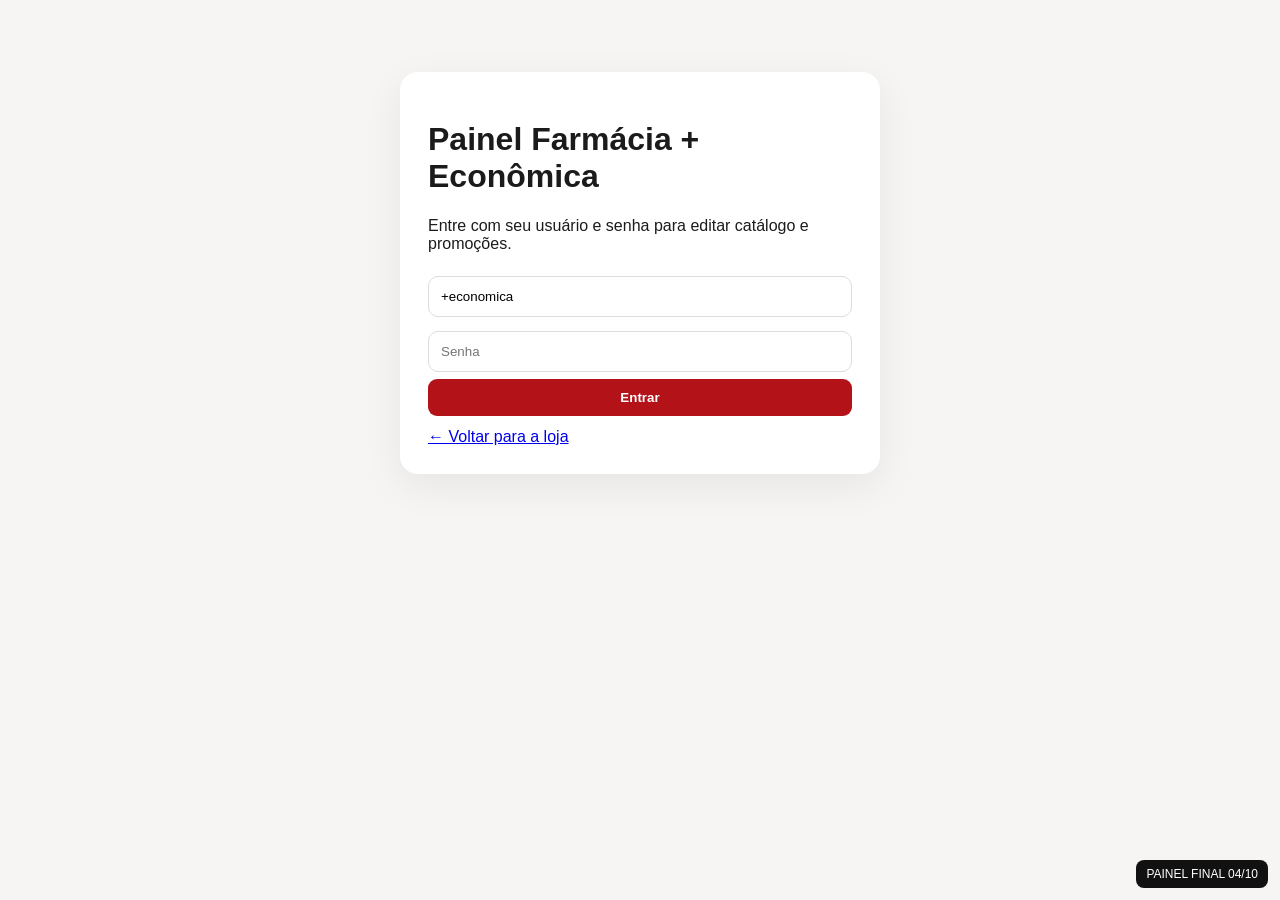
<file: admin/index.html>
<!doctype html><html lang="pt-BR"><head><meta charset="utf-8">
  <link rel="icon" type="image/png" sizes="64x64" href="../assets/img/favicon.png">
  <link rel="shortcut icon" href="../favicon.ico"><meta name="viewport" content="width=device-width,initial-scale=1"><title>Painel • Farmácia + Econômica</title><link rel="stylesheet" href="../assets/css/admin.css?v=20261004-clean-final"><style>
.toolbar{display:flex;gap:10px;flex-wrap:wrap;margin:16px 0}.toolbar input,.toolbar select{padding:12px;border:1px solid #ddd;border-radius:10px;min-width:180px}.sync-note{background:#fff7ed;border:1px solid #fed7aa;padding:12px;border-radius:12px;margin:12px 0}.loginbox{max-width:480px;margin:8vh auto;background:white;padding:28px;border-radius:18px;box-shadow:0 12px 40px #0001}.loginbox input{width:100%;padding:12px;margin:7px 0;border:1px solid #ddd;border-radius:10px}.hidden{display:none!important}.mini{font-size:12px;color:#666}.product-name{max-width:360px}.readonly{opacity:.7}.stats{display:grid;grid-template-columns:repeat(5,1fr);gap:12px;margin-bottom:18px}.stat{background:#fff;padding:18px;border-radius:14px;border:1px solid #eee}.stat b{font-size:26px;display:block}@media(max-width:900px){.stats{grid-template-columns:1fr 1fr}.sidebar{display:none}.admin-main{margin-left:0!important}}
</style>
<style id="css-fallback-local">
:root{--red:#b31219;--ink:#1b1b1b;--muted:#777;--line:#e8e5e2;--bg:#f6f5f3}*{box-sizing:border-box}body{margin:0;background:var(--bg);color:var(--ink);font-family:"DM Sans",sans-serif}.sidebar{position:fixed;inset:0 auto 0 0;width:245px;background:#171717;color:#fff;padding:28px 18px;display:flex;flex-direction:column}.admin-brand{display:flex;align-items:center;gap:11px;padding:0 7px 28px}.admin-brand>span{display:grid;place-items:center;width:37px;height:37px;border-radius:9px;background:var(--red);font-size:27px}.admin-brand small,.admin-brand b{display:block}.admin-brand small{font-size:8px;letter-spacing:2px;color:#888}.admin-brand b{font:700 15px Manrope}.sidebar nav{display:grid;gap:5px}.sidebar nav button{border:0;background:none;color:#999;text-align:left;padding:12px 13px;border-radius:9px;font:600 13px inherit;cursor:pointer}.sidebar nav button.active,.sidebar nav button:hover{background:#282828;color:#fff}.back-store{margin-top:auto;color:#aaa;text-decoration:none;font-size:12px;padding:10px}.admin-main{margin-left:245px;padding:32px 38px 60px}.admin-main>header{display:flex;justify-content:space-between;align-items:center;margin-bottom:30px}.admin-main header small,.panel small,.promo-intro small{font-size:9px;letter-spacing:2px;color:#999;font-weight:800}.admin-main h1{font:800 29px Manrope;margin:5px 0}.status{font-size:11px;color:#777;background:#fff;border:1px solid var(--line);border-radius:20px;padding:8px 12px}.status i{display:inline-block;width:7px;height:7px;border-radius:50%;background:#41a45b;margin-right:5px}.page{display:none}.page.active{display:block}.metrics{display:grid;grid-template-columns:repeat(4,1fr);gap:14px;margin-bottom:20px}.metric{background:#fff;border:1px solid var(--line);border-radius:14px;padding:20px}.metric span{font-size:11px;color:#888}.metric strong{display:block;font:800 30px Manrope;margin-top:8px}.panel{background:#fff;border:1px solid var(--line);border-radius:17px;padding:24px;margin-bottom:20px}.panel-head{display:flex;justify-content:space-between;align-items:center;gap:20px;margin-bottom:20px}.panel h2,.promo-intro h2{font:800 23px Manrope;margin:5px 0}.panel-head p,.promo-intro p{font-size:12px;color:#888;max-width:650px}.primary{border:0;background:var(--red);color:#fff;border-radius:9px;padding:11px 15px;font-weight:800;cursor:pointer}.explain-grid{display:grid;grid-template-columns:repeat(3,1fr);gap:13px}.explain-grid article{border:1px solid var(--line);padding:20px;border-radius:13px}.explain-grid article>b{font-size:10px;color:var(--red)}.explain-grid h3{font-size:15px}.explain-grid p{font-size:12px;color:#777;line-height:1.5}.table-wrap{overflow:auto}table{width:100%;border-collapse:collapse;font-size:12px}th{text-align:left;color:#999;font-size:9px;text-transform:uppercase;letter-spacing:1px;padding:11px;border-bottom:1px solid var(--line)}td{padding:13px 11px;border-bottom:1px solid #f0efed}.badge{padding:4px 7px;border-radius:10px;background:#edf7ef;color:#328344;font-size:9px;font-weight:800}.badge.off{background:#f3f1ef;color:#888}.table-action{border:0;background:none;color:var(--red);font-weight:700;cursor:pointer}.promo-intro{background:#1c1c1c;color:#fff;border-radius:18px;padding:28px;display:flex;justify-content:space-between;align-items:center;gap:25px}.promo-intro p{color:#aaa}.promo-types{display:grid;grid-template-columns:repeat(5,1fr);gap:10px;margin:15px 0 20px}.promo-types div{background:#fff;border:1px solid var(--line);border-radius:12px;padding:16px}.promo-types span,.promo-types b,.promo-types small{display:block}.promo-types span{color:var(--red);font-size:9px;font-weight:800}.promo-types b{font-size:13px;margin:12px 0 3px}.promo-types small{font-size:10px;color:#999}.campaign{display:grid;grid-template-columns:1.5fr .8fr .7fr .8fr auto;align-items:center;gap:15px;padding:15px 0;border-bottom:1px solid #eee;font-size:12px}.campaign small{display:block;letter-spacing:0;color:#999;margin-top:4px}.campaign .discount-big{font:800 20px Manrope;color:var(--red)}.integration-list{display:grid;grid-template-columns:repeat(2,1fr);gap:12px}.integration{border:1px solid var(--line);border-radius:13px;padding:18px}.integration-head{display:flex;justify-content:space-between;gap:10px}.integration h3{font-size:14px;margin:0}.integration p{font-size:11px;color:#888;min-height:32px}.integration label{display:block;font-size:10px;color:#888}.integration input[type=url]{width:100%;margin-top:5px;border:1px solid #ddd;border-radius:8px;padding:10px}.switch-line{display:flex!important;align-items:center;gap:6px;margin-top:12px}.form-panel{max-width:700px}.form-panel>label,.modal-card label{display:block;font-size:11px;font-weight:700;margin-bottom:14px}.form-panel input,.modal-card input,.modal-card select,.modal-card textarea{width:100%;margin-top:6px;padding:11px;border:1px solid #ddd;border-radius:8px;font:inherit}.form-panel label>small{display:block;font-size:9px;color:#999;margin-top:3px}.row-actions{display:flex;gap:8px}.danger-outline{border:1px solid #d7a9ab;background:#fff;color:var(--red);border-radius:9px;padding:10px 14px;font-weight:700}.modal{display:none;position:fixed;inset:0;background:#0008;z-index:100;padding:25px;overflow:auto}.modal.open{display:grid;place-items:center}.modal-card{width:min(680px,100%);background:#fff;border-radius:16px;padding:24px}.modal-head{display:flex;justify-content:space-between;align-items:center}.modal-head h2{font:800 22px Manrope;margin:4px 0 18px}.close-modal{border:0;background:none;font-size:28px;cursor:pointer}.form-grid{display:grid;grid-template-columns:1fr 1fr;gap:0 13px}.wide{grid-column:1/-1}.check{display:flex!important;align-items:center;gap:8px}.check input{width:auto!important;margin:0!important}.full{width:100%}.info-box{font-size:11px;color:#755b32;background:#fff8e8;border:1px solid #f0dfb9;padding:11px;border-radius:8px;margin:0 0 14px}@media(max-width:900px){.sidebar{position:static;width:auto}.sidebar nav{grid-template-columns:repeat(3,1fr)}.back-store{margin-top:10px}.admin-main{margin:0;padding:25px}.metrics{grid-template-columns:1fr 1fr}.promo-types{grid-template-columns:repeat(2,1fr)}.campaign{grid-template-columns:1fr 1fr}.integration-list,.explain-grid{grid-template-columns:1fr}}@media(max-width:550px){.admin-main>header{align-items:flex-start;flex-direction:column}.metrics{grid-template-columns:1fr}.promo-intro{align-items:flex-start;flex-direction:column}.form-grid{grid-template-columns:1fr}.wide{grid-column:auto}.sidebar nav{grid-template-columns:1fr 1fr}}
.integration-help{display:block;margin:7px 0 4px;font-size:9px;color:#999;line-height:1.5}
.integration-help-box{background:#f7f6f4;border:1px solid #ebe8e5;border-radius:9px;padding:11px;margin:10px 0;font-size:10px;color:#777;line-height:1.5}

.inline-create{display:flex;gap:10px;align-items:center}.inline-create select{flex:1}.inline-create .table-action{white-space:nowrap}

/* Editor de fotos dos produtos */
.photo-editor{display:grid;grid-template-columns:150px 1fr;gap:16px;align-items:start;margin-top:8px}.photo-preview{height:150px;border:1px dashed #d8d3cf;border-radius:14px;background:#faf9f7;display:grid;place-items:center;overflow:hidden;color:#999;font-size:12px}.photo-preview img{width:100%;height:100%;object-fit:contain;background:#fff}.photo-controls{display:flex;flex-direction:column;gap:9px}.photo-controls input[type=url],.photo-controls input[type=file]{width:100%;padding:11px;border:1px solid #ddd;border-radius:10px;background:#fff}@media(max-width:650px){.photo-editor{grid-template-columns:1fr}.photo-preview{height:210px}}


</style>
</head><body><div style="position:fixed;right:12px;bottom:12px;z-index:99999;background:#111;color:#fff;padding:7px 10px;border-radius:8px;font:12px Arial">PAINEL FINAL 04/10</div>
<div id="loginView" class="loginbox"><h1>Painel Farmácia + Econômica</h1><p>Entre com seu usuário e senha para editar catálogo e promoções.</p><input id="usuario" type="text" placeholder="Usuário" autocomplete="username" value="+economica"><input id="password" type="password" placeholder="Senha"><button class="primary full" id="loginBtn">Entrar</button><p id="loginMsg" class="mini"></p><a href="../index.html">← Voltar para a loja</a></div>
<div id="appView" class="hidden"><aside class="sidebar"><div class="admin-brand"><span>+</span><div><small>PAINEL NOVO</small><b>Mais Econômica</b></div></div><nav><button class="active" data-page="dashboard">Visão geral</button><button data-page="analytics">Estatísticas</button><button data-page="products">Produtos Pharmagno</button><button data-page="rules">Promoções</button><button data-page="subclasses">Subclasses</button><button data-page="ops">Kits, Sorteios & Entrega</button><button data-page="sync">Sincronização</button></nav><a class="back-store" href="../index.html">← Ver loja</a><button id="logoutBtn" class="back-store">Sair</button></aside>
<main class="admin-main"><header><div><small>ADMINISTRAÇÃO INTEGRADA</small><h1 id="pageTitle">Visão geral</h1></div><div class="status" id="conn"><i></i> Aguardando conexão</div></header>
<section class="page active" id="dashboard"><div class="stats"><div class="stat"><small>PRODUTOS</small><b id="stTotal">—</b></div><div class="stat"><small>MEDICAMENTOS</small><b id="stMed">—</b></div><div class="stat"><small>PERF./COSM.</small><b id="stPerf">—</b></div><div class="stat"><small>HIGIENE</small><b id="stHig">—</b></div><div class="stat"><small>INFANTIL</small><b id="stInf">—</b></div></div><div class="panel"><h2>Catálogo integrado</h2><p>Preço e estoque são dados operacionais vindos do Pharmagno. Neste painel você administra classe, subclasse, promoção, exceção e visibilidade no site.</p><div class="sync-note">Para evitar divergência, preço e estoque aparecem como leitura. Atualizações operacionais devem vir da próxima sincronização do Pharmagno.</div></div></section>
<section class="page" id="analytics"><div class="panel" style="padding:24px"><div class="panel-head"><div><small>ACOMPANHAMENTO DO SITE</small><h2>Estatísticas de visitas e cliques</h2></div></div><p>O Google Analytics 4 registra visitas, páginas visualizadas e eventos configurados no site. Os relatórios reais são exibidos no Google Analytics, não diretamente neste painel.</p><p><strong>Eventos configurados:</strong> cliques no WhatsApp, consultas de kits, cliques para adicionar ao carrinho, seleção de produtos, uso da pesquisa e pedidos de encomenda. Para proteger a privacidade, não enviamos nomes, termos pesquisados, medicamentos ou mensagens.</p><p><strong>Ativação:</strong> crie um fluxo da Web no Google Analytics 4 e copie o ID de medição G-XXXXXXXXXX para <code>assets/js/analytics-config.js</code>. Publique o ZIP novamente.</p><p><a href="https://analytics.google.com/" target="_blank" rel="noopener" style="display:inline-block;padding:12px 18px;border-radius:10px;background:#b31219;color:white;text-decoration:none;font-weight:700">Abrir relatórios no Google Analytics ↗</a></p><p style="font-size:12px;color:#777">Os dados começam a ser coletados após a configuração e publicação. Configure o consentimento de cookies conforme a política de privacidade aplicável antes de ativar a coleta.</p></div></section>
<section class="page" id="products"><div class="panel"><div class="panel-head"><div><small>SUPABASE</small><h2>Produtos Pharmagno</h2></div><div class="toolbar"><button class="primary" id="applyBeautyCatalogBtn">Organizar Perfumaria/Cosméticos</button><button class="primary" id="reloadBtn">↻ Atualizar</button></div></div><div class="toolbar"><input id="search" placeholder="Buscar nome, EAN ou laboratório"><select id="classFilter"><option value="">Todas as classes</option></select><select id="activeFilter"><option value="">Todos</option><option value="true">Ativos</option><option value="false">Inativos</option></select></div><div id="loadMsg" class="mini"></div><div id="beautyCatalogMsg" class="mini"></div><div class="promo-check-box"><button class="table-action" id="checkPromoExceptionsBtn" type="button">Verificar lista de exceções dos 10%</button><div id="promoExceptionsReport" class="mini"></div></div><div class="table-wrap"><table><thead><tr><th>Produto</th><th>Classe</th><th>Preço</th><th>Estoque</th><th>Promoção</th><th>Status</th><th></th></tr></thead><tbody id="rows"></tbody></table></div></div></section>
<section class="page" id="rules"><div class="panel"><div class="panel-head"><div><small>REGRAS POR GRUPO</small><h2>Promoções por classe e subclasse</h2></div><button class="primary" id="newRuleBtn">+ Nova promoção</button></div><p>Crie uma promoção para uma classe inteira ou para uma subclasse específica. Exceções marcadas no produto continuam fora do desconto.</p><div class="table-wrap"><table><thead><tr><th>Promoção</th><th>Alvo</th><th>Desconto</th><th>Status</th><th></th></tr></thead><tbody id="ruleRows"></tbody></table></div></div></section>
<section class="page" id="subclasses"><div class="panel"><div class="panel-head"><div><small>ORGANIZAÇÃO DO CATÁLOGO</small><h2>Gerenciar subclasses</h2></div><button class="primary" id="newSubclassBtn">+ Nova subclasse</button></div><p>A categoria “Perfumaria e Cosméticos” usa duas subclasses principais: Perfumaria e Cosméticos. As categorias específicas são aplicadas automaticamente pela lista incluída no projeto. Depois atribua os produtos à subclasse e use-a nas promoções.</p><div class="toolbar"><select id="subclassClassFilter"></select><input id="subclassSearch" placeholder="Buscar subclasse"></div><div class="table-wrap"><table><thead><tr><th>Classe</th><th>Subclasse</th><th>Produtos</th><th></th></tr></thead><tbody id="subclassRows"></tbody></table></div></div></section><section class="page" id="ops"><div class="panel"><div class="panel-head"><div><small>RECURSOS DA LOJA</small><h2>Kits, sorteios, entrega e WhatsApp</h2></div></div><p>Esses recursos da versão anterior foram preservados. As alterações abaixo ficam salvas neste navegador.</p><div class="toolbar"><button class="primary" id="addKit">+ Kit</button><button class="primary" id="addGive">+ Sorteio</button><button type="button" class="primary" id="newQtyDealBtn">+ Leve X por preço</button></div><h3>Leve 2 por um Preço Mais Econômico</h3><div id="qtyDealsAdmin"></div><h3>Kits</h3><div id="opsKits"></div><h3>Sorteios</h3><div id="opsGives"></div><h3>Entrega</h3><div id="opsDelivery"></div><h3>WhatsApp</h3><div class="toolbar"><input id="opsWhats" placeholder="5577998514808"><button class="primary" id="saveWhats">Salvar WhatsApp</button></div></div></section><section class="page" id="sync"><div class="panel"><h2>Sincronização Pharmagno</h2><p>O site acompanha automaticamente as alterações gravadas em produtos_pharmagno. Com o Realtime habilitado, mudanças que chegarem do Pharmagno ao Supabase aparecem na vitrine sem atualização manual; há também uma verificação periódica de segurança.</p><div class="sync-note">Preço e estoque continuam somente leitura neste painel para evitar divergência com o Pharmagno.</div></div></section>
</main></div>
<div class="modal" id="editModal"><form class="modal-card" id="editForm"><div class="modal-head"><div><small>PRODUTO</small><h2 id="editTitle">Editar</h2></div><button type="button" class="close-modal">×</button></div><input type="hidden" id="editId"><div class="form-grid"><label class="wide">Foto do produto (opcional)<div class="photo-editor"><div class="photo-preview" id="photoPreview"><span>Sem foto</span></div><div class="photo-controls"><input id="editImageUrl" type="url" placeholder="URL da imagem (Cloudinary)"><input id="editImageFile" type="file" accept="image/jpeg,image/png,image/webp"><button type="button" class="table-action" id="uploadImageBtn">Enviar foto</button><small class="mini" id="imageMsg">Envie uma foto do dispositivo ou cole uma URL. Essa foto substituirá o símbolo do produto.</small></div></div></label><label class="wide">Classe<input id="editClass"></label><label class="wide">Subclasse<select id="editSubclass"></select><small class="mini">Você pode criar novas subclasses na seção “Subclasses”.</small></label><label>Desconto fixo (%)<input id="editDiscount" type="number" min="0" max="100" step="0.01"></label><label class="wide">Exceção da promoção<input id="editException" placeholder="Deixe vazio para participar"></label><label class="wide">Texto de promoção manual<input id="editManual" placeholder="Ex.: Oferta especial enquanto durar o estoque"></label><div class="wide quantity-deal-admin"><b>Promoção “Leve X por R$ Y”</b><small>Opcional. Ex.: Maxalgina: leve 2 caixas por R$ 15,00.</small><div class="form-grid"><label>Quantidade<input id="editLeveQtd" type="number" min="2" step="1" placeholder="2"></label><label>Preço do conjunto (R$)<input id="editLeveValor" type="number" min="0" step="0.01" placeholder="15,00"></label></div></div><label class="check wide"><input id="editActive" type="checkbox"> Produto visível no site</label></div><button class="primary full" type="submit">Salvar no Supabase</button><p id="saveMsg" class="mini"></p></form></div>
<div class="modal" id="ruleModal"><form class="modal-card" id="ruleForm"><div class="modal-head"><div><small>PROMOÇÃO</small><h2>Classe / Subclasse</h2></div><button type="button" class="close-modal">×</button></div><input type="hidden" id="ruleId"><div class="form-grid"><label class="wide">Nome<input id="ruleName" required placeholder="Ex.: Oferta Antigripais"></label><label>Aplicar em<select id="ruleType"><option value="classe">Classe inteira</option><option value="subclasse">Subclasse</option><option value="produto">Produto específico</option></select></label><label>Desconto (%)<input id="ruleDiscount" type="number" min="0" max="100" step="0.01" required></label><label class="wide" id="ruleClassWrap">Classe<select id="ruleClass"></select></label><label class="wide" id="ruleProductWrap" style="display:none">Produto específico<input id="ruleProductSearch" placeholder="Buscar por nome ou código"><select id="ruleProduct"><option value="">Selecione um produto</option></select></label><label class="wide" id="ruleSubclassWrap">Subclasse<div class="inline-create"><select id="ruleSubclass"></select><button type="button" class="table-action" id="quickSubclassBtn">+ Criar subclasse</button></div></label><label class="check wide"><input id="ruleActive" type="checkbox" checked> Promoção ativa</label></div><button class="primary full" type="submit">Salvar promoção</button><p id="ruleMsg" class="mini"></p></form></div>
<div class="modal" id="subclassModal"><form class="modal-card" id="subclassForm"><div class="modal-head"><div><small>SUBCLASSE</small><h2 id="subclassModalTitle">Nova subclasse</h2></div><button type="button" class="close-modal">×</button></div><input type="hidden" id="subclassId"><div class="form-grid"><label class="wide">Classe<select id="subclassClass" required></select></label><label class="wide">Nome da subclasse<input id="subclassName" required placeholder="Ex.: Antigripais"></label></div><button class="primary full" type="submit">Salvar subclasse</button><p id="subclassMsg" class="mini"></p></form></div><div class="modal" id="kitModal"><form class="modal-card" id="kitForm"><div class="modal-head"><div><small>KIT</small><h2>Cadastrar / editar kit</h2></div><button type="button" class="close-modal ops-close">×</button></div><input type="hidden" id="kitId"><div class="form-grid"><label class="wide">Nome<input id="kitNome" required></label><label>Preço final do kit<input id="kitPreco" type="number" min="0" step="0.01" required></label><label>Preço original<input id="kitPrecoOriginal" type="number" min="0" step="0.01"></label><label class="wide">Buscar produtos<input id="kitBuscaProduto" placeholder="Nome ou código do produto"></label><div class="wide" id="kitProdutosLista" style="max-height:240px;overflow:auto;border:1px solid #ddd;border-radius:10px;padding:10px;margin-bottom:14px"></div><input type="hidden" id="kitProdutos"><label>Unidades por kit<input id="kitUnidades" type="number" min="1" step="1" value="1"></label><label class="check"><input id="kitOcultarIndividuais" type="checkbox"> Ocultar itens individuais da vitrine</label><label class="wide">Descrição<textarea id="kitDescricao" rows="3"></textarea></label><label class="wide">Destaque<input id="kitDestaque" placeholder="Ex.: Economize no conjunto"></label><label class="check wide"><input id="kitAtivo" type="checkbox" checked> Kit ativo</label></div><button class="primary full" type="submit">Salvar kit</button></form></div><div class="modal" id="giveModal"><form class="modal-card" id="giveForm"><div class="modal-head"><div><small>SORTEIO / CAMPANHA</small><h2>Cadastrar / editar sorteio</h2></div><button type="button" class="close-modal ops-close">×</button></div><input type="hidden" id="giveId"><div class="form-grid"><label class="wide">Título<input id="giveTitulo" required placeholder="Ex.: Sorteio de fim de ano"></label><label class="wide">Premiação<input id="givePremio" required placeholder="Ex.: Kit de cuidados + vale-compras"></label><label>Data de início<input id="giveInicio" type="date" required></label><label>Data de término<input id="giveFim" type="date" required></label><label class="wide">Categoria<input id="giveCategoria" placeholder="Ex.: Geral, Perfumaria, Clientes da loja"></label><label class="wide">Condição / como participar<textarea id="giveCondicao" rows="4" required placeholder="Ex.: A cada R$ 50 em compras, receba um número..."></textarea></label><label class="wide">Regulamento<textarea id="giveRegulamento" rows="6" required placeholder="Escreva aqui todas as regras do sorteio"></textarea></label><label class="check wide"><input id="giveAtivo" type="checkbox" checked> Sorteio ativo e visível no site</label></div><button class="primary full" type="submit">Salvar e publicar sorteio</button></form></div><div class="modal" id="qtyDealModal"><form class="modal-card" id="qtyDealForm"><div class="modal-head"><div><small>PROMOÇÃO POR QUANTIDADE</small><h2>Leve 2 por um Preço Mais Econômico</h2></div><button type="button" class="close-modal ops-close">×</button></div><input type="hidden" id="qtyDealId"><div class="form-grid"><label class="wide">Título<input id="qtyDealTitulo" value="Leve 2 por um Preço Mais Econômico"></label><label class="wide">Buscar produto<input id="qtyDealBusca" placeholder="Nome ou código"></label><label class="wide">Produto<select id="qtyDealProduto" required></select></label><label>Quantidade de unidades<input id="qtyDealQtd" type="number" min="2" step="1" value="2" required></label><label>Valor final (R$)<input id="qtyDealValor" type="number" min="0" step="0.01" required></label><label class="check wide"><input id="qtyDealAtivo" type="checkbox" checked> Promoção ativa</label></div><button class="primary full" type="submit">Salvar promoção</button></form></div><script src="../assets/js/config.js"></script><script src="../assets/js/data.js"></script><script src="../assets/js/catalogo-perfumaria-cosmeticos.js"></script><script src="../assets/js/admin-supabase.js?v=20261004-clean-final"></script><script src="../assets/js/admin-ops.js?v=20261009-correcoes-v1"></script></body></html>
</file>
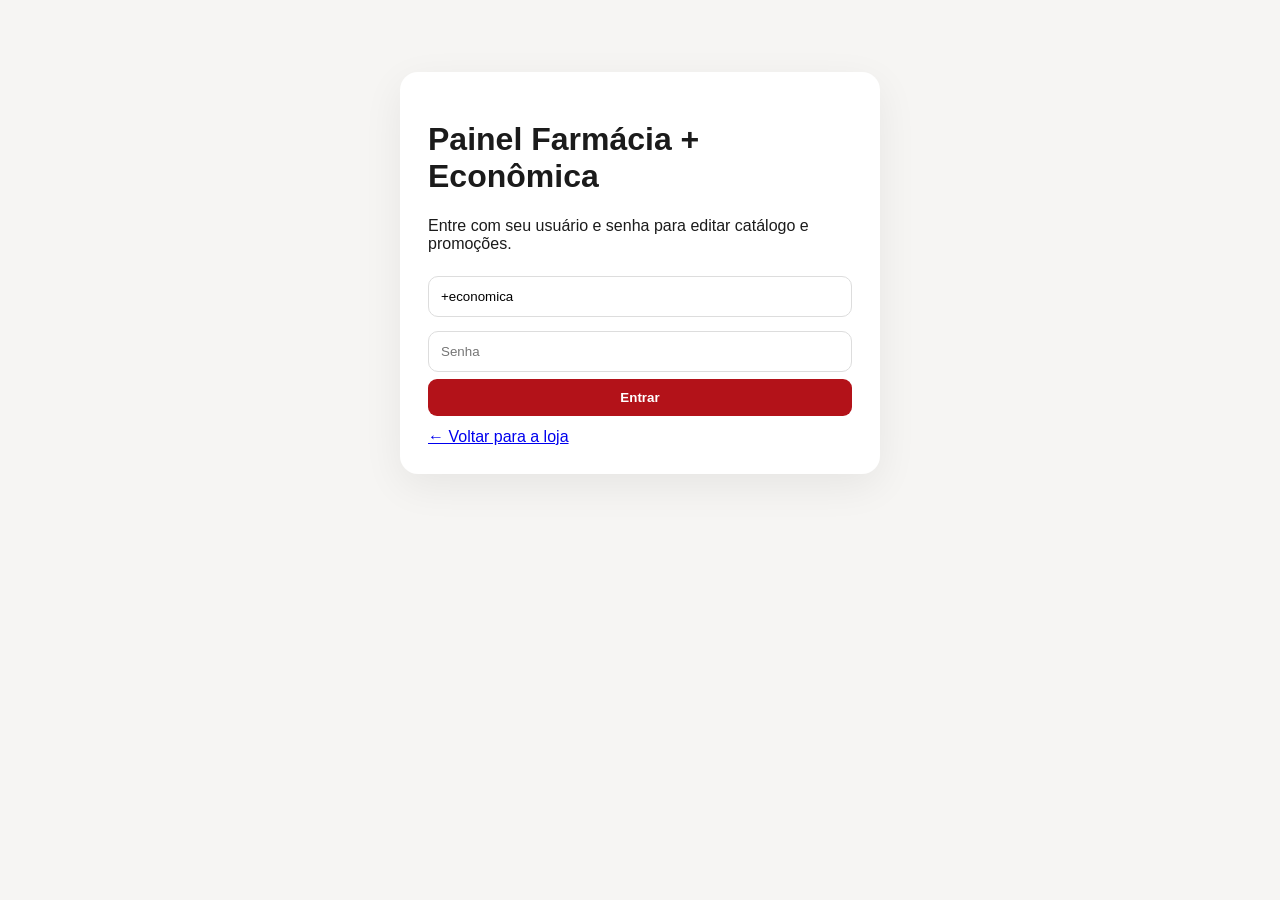
<file: index (1).html>
<!doctype html><html lang="pt-BR"><head><meta charset="utf-8"><meta name="robots" content="noindex,nofollow">
  <link rel="icon" type="image/png" sizes="64x64" href="../assets/img/favicon.png">
  <link rel="shortcut icon" href="../favicon.ico"><meta name="viewport" content="width=device-width,initial-scale=1"><title>Painel • Farmácia + Econômica</title><link rel="stylesheet" href="../assets/css/admin.css?v=20261004-final-v5"><style>
.toolbar{display:flex;gap:10px;flex-wrap:wrap;margin:16px 0}.toolbar input,.toolbar select{padding:12px;border:1px solid #ddd;border-radius:10px;min-width:180px}.sync-note{background:#fff7ed;border:1px solid #fed7aa;padding:12px;border-radius:12px;margin:12px 0}.loginbox{max-width:480px;margin:8vh auto;background:white;padding:28px;border-radius:18px;box-shadow:0 12px 40px #0001}.loginbox input{width:100%;padding:12px;margin:7px 0;border:1px solid #ddd;border-radius:10px}.hidden{display:none!important}.mini{font-size:12px;color:#666}.product-name{max-width:360px}.readonly{opacity:.7}.stats{display:grid;grid-template-columns:repeat(5,1fr);gap:12px;margin-bottom:18px}.stat{background:#fff;padding:18px;border-radius:14px;border:1px solid #eee}.stat b{font-size:26px;display:block}@media(max-width:900px){.stats{grid-template-columns:1fr 1fr}.sidebar{display:none}.admin-main{margin-left:0!important}}
</style>
<style id="css-fallback-local">
:root{--red:#b31219;--ink:#1b1b1b;--muted:#777;--line:#e8e5e2;--bg:#f6f5f3}*{box-sizing:border-box}body{margin:0;background:var(--bg);color:var(--ink);font-family:"DM Sans",sans-serif}.sidebar{position:fixed;inset:0 auto 0 0;width:245px;background:#171717;color:#fff;padding:28px 18px;display:flex;flex-direction:column}.admin-brand{display:flex;align-items:center;gap:11px;padding:0 7px 28px}.admin-brand>span{display:grid;place-items:center;width:37px;height:37px;border-radius:9px;background:var(--red);font-size:27px}.admin-brand small,.admin-brand b{display:block}.admin-brand small{font-size:8px;letter-spacing:2px;color:#888}.admin-brand b{font:700 15px Manrope}.sidebar nav{display:grid;gap:5px}.sidebar nav button{border:0;background:none;color:#999;text-align:left;padding:12px 13px;border-radius:9px;font:600 13px inherit;cursor:pointer}.sidebar nav button.active,.sidebar nav button:hover{background:#282828;color:#fff}.back-store{margin-top:auto;color:#aaa;text-decoration:none;font-size:12px;padding:10px}.admin-main{margin-left:245px;padding:32px 38px 60px}.admin-main>header{display:flex;justify-content:space-between;align-items:center;margin-bottom:30px}.admin-main header small,.panel small,.promo-intro small{font-size:9px;letter-spacing:2px;color:#999;font-weight:800}.admin-main h1{font:800 29px Manrope;margin:5px 0}.status{font-size:11px;color:#777;background:#fff;border:1px solid var(--line);border-radius:20px;padding:8px 12px}.status i{display:inline-block;width:7px;height:7px;border-radius:50%;background:#41a45b;margin-right:5px}.page{display:none}.page.active{display:block}.metrics{display:grid;grid-template-columns:repeat(4,1fr);gap:14px;margin-bottom:20px}.metric{background:#fff;border:1px solid var(--line);border-radius:14px;padding:20px}.metric span{font-size:11px;color:#888}.metric strong{display:block;font:800 30px Manrope;margin-top:8px}.panel{background:#fff;border:1px solid var(--line);border-radius:17px;padding:24px;margin-bottom:20px}.panel-head{display:flex;justify-content:space-between;align-items:center;gap:20px;margin-bottom:20px}.panel h2,.promo-intro h2{font:800 23px Manrope;margin:5px 0}.panel-head p,.promo-intro p{font-size:12px;color:#888;max-width:650px}.primary{border:0;background:var(--red);color:#fff;border-radius:9px;padding:11px 15px;font-weight:800;cursor:pointer}.explain-grid{display:grid;grid-template-columns:repeat(3,1fr);gap:13px}.explain-grid article{border:1px solid var(--line);padding:20px;border-radius:13px}.explain-grid article>b{font-size:10px;color:var(--red)}.explain-grid h3{font-size:15px}.explain-grid p{font-size:12px;color:#777;line-height:1.5}.table-wrap{overflow:auto}table{width:100%;border-collapse:collapse;font-size:12px}th{text-align:left;color:#999;font-size:9px;text-transform:uppercase;letter-spacing:1px;padding:11px;border-bottom:1px solid var(--line)}td{padding:13px 11px;border-bottom:1px solid #f0efed}.badge{padding:4px 7px;border-radius:10px;background:#edf7ef;color:#328344;font-size:9px;font-weight:800}.badge.off{background:#f3f1ef;color:#888}.table-action{border:0;background:none;color:var(--red);font-weight:700;cursor:pointer}.promo-intro{background:#1c1c1c;color:#fff;border-radius:18px;padding:28px;display:flex;justify-content:space-between;align-items:center;gap:25px}.promo-intro p{color:#aaa}.promo-types{display:grid;grid-template-columns:repeat(5,1fr);gap:10px;margin:15px 0 20px}.promo-types div{background:#fff;border:1px solid var(--line);border-radius:12px;padding:16px}.promo-types span,.promo-types b,.promo-types small{display:block}.promo-types span{color:var(--red);font-size:9px;font-weight:800}.promo-types b{font-size:13px;margin:12px 0 3px}.promo-types small{font-size:10px;color:#999}.campaign{display:grid;grid-template-columns:1.5fr .8fr .7fr .8fr auto;align-items:center;gap:15px;padding:15px 0;border-bottom:1px solid #eee;font-size:12px}.campaign small{display:block;letter-spacing:0;color:#999;margin-top:4px}.campaign .discount-big{font:800 20px Manrope;color:var(--red)}.integration-list{display:grid;grid-template-columns:repeat(2,1fr);gap:12px}.integration{border:1px solid var(--line);border-radius:13px;padding:18px}.integration-head{display:flex;justify-content:space-between;gap:10px}.integration h3{font-size:14px;margin:0}.integration p{font-size:11px;color:#888;min-height:32px}.integration label{display:block;font-size:10px;color:#888}.integration input[type=url]{width:100%;margin-top:5px;border:1px solid #ddd;border-radius:8px;padding:10px}.switch-line{display:flex!important;align-items:center;gap:6px;margin-top:12px}.form-panel{max-width:700px}.form-panel>label,.modal-card label{display:block;font-size:11px;font-weight:700;margin-bottom:14px}.form-panel input,.modal-card input,.modal-card select,.modal-card textarea{width:100%;margin-top:6px;padding:11px;border:1px solid #ddd;border-radius:8px;font:inherit}.form-panel label>small{display:block;font-size:9px;color:#999;margin-top:3px}.row-actions{display:flex;gap:8px}.danger-outline{border:1px solid #d7a9ab;background:#fff;color:var(--red);border-radius:9px;padding:10px 14px;font-weight:700}.modal{display:none;position:fixed;inset:0;background:#0008;z-index:100;padding:25px;overflow:auto}.modal.open{display:grid;place-items:center}.modal-card{width:min(680px,100%);background:#fff;border-radius:16px;padding:24px}.modal-head{display:flex;justify-content:space-between;align-items:center}.modal-head h2{font:800 22px Manrope;margin:4px 0 18px}.close-modal{border:0;background:none;font-size:28px;cursor:pointer}.form-grid{display:grid;grid-template-columns:1fr 1fr;gap:0 13px}.wide{grid-column:1/-1}.check{display:flex!important;align-items:center;gap:8px}.check input{width:auto!important;margin:0!important}.full{width:100%}.info-box{font-size:11px;color:#755b32;background:#fff8e8;border:1px solid #f0dfb9;padding:11px;border-radius:8px;margin:0 0 14px}@media(max-width:900px){.sidebar{position:static;width:auto}.sidebar nav{grid-template-columns:repeat(3,1fr)}.back-store{margin-top:10px}.admin-main{margin:0;padding:25px}.metrics{grid-template-columns:1fr 1fr}.promo-types{grid-template-columns:repeat(2,1fr)}.campaign{grid-template-columns:1fr 1fr}.integration-list,.explain-grid{grid-template-columns:1fr}}@media(max-width:550px){.admin-main>header{align-items:flex-start;flex-direction:column}.metrics{grid-template-columns:1fr}.promo-intro{align-items:flex-start;flex-direction:column}.form-grid{grid-template-columns:1fr}.wide{grid-column:auto}.sidebar nav{grid-template-columns:1fr 1fr}}
.integration-help{display:block;margin:7px 0 4px;font-size:9px;color:#999;line-height:1.5}
.integration-help-box{background:#f7f6f4;border:1px solid #ebe8e5;border-radius:9px;padding:11px;margin:10px 0;font-size:10px;color:#777;line-height:1.5}

.inline-create{display:flex;gap:10px;align-items:center}.inline-create select{flex:1}.inline-create .table-action{white-space:nowrap}

/* Editor de fotos dos produtos */
.photo-editor{display:grid;grid-template-columns:150px 1fr;gap:16px;align-items:start;margin-top:8px}.photo-preview{height:150px;border:1px dashed #d8d3cf;border-radius:14px;background:#faf9f7;display:grid;place-items:center;overflow:hidden;color:#999;font-size:12px}.photo-preview img{width:100%;height:100%;object-fit:contain;background:#fff}.photo-controls{display:flex;flex-direction:column;gap:9px}.photo-controls input[type=url],.photo-controls input[type=file]{width:100%;padding:11px;border:1px solid #ddd;border-radius:10px;background:#fff}@media(max-width:650px){.photo-editor{grid-template-columns:1fr}.photo-preview{height:210px}}


</style>
</head><body>
<div id="loginView" class="loginbox"><h1>Painel Farmácia + Econômica</h1><p>Entre com seu usuário e senha para editar catálogo e promoções.</p><input id="usuario" type="text" placeholder="Usuário" autocomplete="username" value="+economica"><input id="password" type="password" placeholder="Senha"><button class="primary full" id="loginBtn">Entrar</button><p id="loginMsg" class="mini"></p><a href="../index.html">← Voltar para a loja</a></div>
<div id="appView" class="hidden"><aside class="sidebar"><div class="admin-brand"><span>+</span><div><small>PAINEL</small><b>Mais Econômica</b></div></div><nav><button class="active" data-page="dashboard">Visão geral</button><button data-page="products">Produtos Pharmagno</button><button data-page="rules">Promoções</button><button data-page="subclasses">Subclasses</button><button data-page="ops">Kits, Sorteios & Entrega</button><button data-page="sync">Sincronização</button></nav><a class="back-store" href="../index.html">← Ver loja</a><button id="logoutBtn" class="back-store">Sair</button></aside>
<main class="admin-main"><header><div><small>ADMINISTRAÇÃO INTEGRADA</small><h1 id="pageTitle">Visão geral</h1></div><div class="status" id="conn"><i></i> Aguardando conexão</div></header>
<section class="page active" id="dashboard"><div class="stats"><div class="stat"><small>PRODUTOS</small><b id="stTotal">—</b></div><div class="stat"><small>MEDICAMENTOS</small><b id="stMed">—</b></div><div class="stat"><small>PERF./COSM.</small><b id="stPerf">—</b></div><div class="stat"><small>HIGIENE</small><b id="stHig">—</b></div><div class="stat"><small>INFANTIL</small><b id="stInf">—</b></div></div><div class="panel"><h2>Catálogo integrado</h2><p>Preço e estoque são dados operacionais vindos do Pharmagno. Neste painel você administra classe, subclasse, promoção, exceção e visibilidade no site.</p><div class="sync-note">Para evitar divergência, preço e estoque aparecem como leitura. Atualizações operacionais devem vir da próxima sincronização do Pharmagno.</div></div></section>
<section class="page" id="products"><div class="panel"><div class="panel-head"><div><small>SUPABASE</small><h2>Produtos Pharmagno</h2></div><div class="toolbar"><button class="primary" id="applyBeautyCatalogBtn">Organizar Perfumaria/Cosméticos</button><button class="primary" id="reloadBtn">↻ Atualizar</button></div></div><div class="toolbar"><input id="search" placeholder="Buscar nome, EAN ou laboratório"><select id="classFilter"><option value="">Todas as classes</option></select><select id="activeFilter"><option value="">Todos</option><option value="true">Ativos</option><option value="false">Inativos</option></select></div><div id="loadMsg" class="mini"></div><div id="beautyCatalogMsg" class="mini"></div><div class="promo-check-box"><button class="table-action" id="checkPromoExceptionsBtn" type="button">Verificar lista de exceções dos 10%</button><div id="promoExceptionsReport" class="mini"></div></div><div class="table-wrap"><table><thead><tr><th>Produto</th><th>Classe</th><th>Preço</th><th>Estoque</th><th>Promoção</th><th>Status</th><th></th></tr></thead><tbody id="rows"></tbody></table></div></div></section>
<section class="page" id="rules"><div class="panel"><div class="panel-head"><div><small>REGRAS POR GRUPO</small><h2>Promoções por classe e subclasse</h2></div><button class="primary" id="newRuleBtn">+ Nova promoção</button></div><p>Crie uma promoção para uma classe inteira ou para uma subclasse específica. Exceções marcadas no produto continuam fora do desconto.</p><div class="table-wrap"><table><thead><tr><th>Promoção</th><th>Alvo</th><th>Desconto</th><th>Status</th><th></th></tr></thead><tbody id="ruleRows"></tbody></table></div></div></section>
<section class="page" id="subclasses"><div class="panel"><div class="panel-head"><div><small>ORGANIZAÇÃO DO CATÁLOGO</small><h2>Gerenciar subclasses</h2></div><button class="primary" id="newSubclassBtn">+ Nova subclasse</button></div><p>A categoria “Perfumaria e Cosméticos” usa duas subclasses principais: Perfumaria e Cosméticos. As categorias específicas são aplicadas automaticamente pela lista incluída no projeto. Depois atribua os produtos à subclasse e use-a nas promoções.</p><div class="toolbar"><select id="subclassClassFilter"></select><input id="subclassSearch" placeholder="Buscar subclasse"></div><div class="table-wrap"><table><thead><tr><th>Classe</th><th>Subclasse</th><th>Produtos</th><th></th></tr></thead><tbody id="subclassRows"></tbody></table></div></div></section><section class="page" id="ops"><div class="panel"><div class="panel-head"><div><small>RECURSOS DA LOJA</small><h2>Kits, sorteios, entrega e WhatsApp</h2></div></div><p>Esses recursos da versão anterior foram preservados. As alterações abaixo ficam salvas neste navegador.</p><div class="toolbar"><button class="primary" id="addKit">+ Kit</button><button class="primary" id="addGive">+ Sorteio</button></div><h3>Kits</h3><div id="opsKits"></div><h3>Sorteios</h3><div id="opsGives"></div><h3>Entrega</h3><div id="opsDelivery"></div><h3>WhatsApp</h3><div class="toolbar"><input id="opsWhats" placeholder="5577998514808"><button class="primary" id="saveWhats">Salvar WhatsApp</button></div></div></section><section class="page" id="sync"><div class="panel"><h2>Sincronização Pharmagno</h2><p>O site acompanha automaticamente as alterações gravadas em produtos_pharmagno. Com o Realtime habilitado, mudanças que chegarem do Pharmagno ao Supabase aparecem na vitrine sem atualização manual; há também uma verificação periódica de segurança.</p><div class="sync-note">Preço e estoque continuam somente leitura neste painel para evitar divergência com o Pharmagno.</div></div></section>
</main></div>
<div class="modal" id="editModal"><form class="modal-card" id="editForm"><div class="modal-head"><div><small>PRODUTO</small><h2 id="editTitle">Editar</h2></div><button type="button" class="close-modal">×</button></div><input type="hidden" id="editId"><div class="form-grid"><label class="wide">Foto do produto (opcional)<div class="photo-editor"><div class="photo-preview" id="photoPreview"><span>Sem foto</span></div><div class="photo-controls"><input id="editImageUrl" type="url" placeholder="URL da imagem (Cloudinary)"><input id="editImageFile" type="file" accept="image/jpeg,image/png,image/webp"><button type="button" class="table-action" id="uploadImageBtn">Enviar foto</button><small class="mini" id="imageMsg">Envie uma foto do dispositivo ou cole uma URL. Essa foto substituirá o símbolo do produto.</small></div></div></label><label class="wide">Classe<input id="editClass"></label><label class="wide">Subclasse<select id="editSubclass"></select><small class="mini">Você pode criar novas subclasses na seção “Subclasses”.</small></label><label>Desconto fixo (%)<input id="editDiscount" type="number" min="0" max="100" step="0.01"></label><label class="wide">Exceção da promoção<input id="editException" placeholder="Deixe vazio para participar"></label><label class="wide">Texto de promoção manual<input id="editManual" placeholder="Ex.: Oferta especial enquanto durar o estoque"></label><div class="wide quantity-deal-admin"><b>Promoção “Leve X por R$ Y”</b><small>Opcional. Ex.: Maxalgina: leve 2 caixas por R$ 15,00.</small><div class="form-grid"><label>Quantidade<input id="editLeveQtd" type="number" min="2" step="1" placeholder="2"></label><label>Preço do conjunto (R$)<input id="editLeveValor" type="number" min="0" step="0.01" placeholder="15,00"></label></div></div><label class="check wide"><input id="editActive" type="checkbox"> Produto visível no site</label></div><button class="primary full" type="submit">Salvar no Supabase</button><p id="saveMsg" class="mini"></p></form></div>
<div class="modal" id="ruleModal"><form class="modal-card" id="ruleForm"><div class="modal-head"><div><small>PROMOÇÃO</small><h2>Definir promoção</h2></div><button type="button" class="close-modal">×</button></div><input type="hidden" id="ruleId"><div class="form-grid"><label class="wide">Nome<input id="ruleName" required placeholder="Ex.: Oferta Antigripais"></label><label>Aplicar em<select id="ruleType"><option value="">Selecione como aplicar</option><option value="produto">Produto específico</option><option value="classe">Classe inteira</option><option value="subclasse">Subclasse</option></select></label><label>Desconto (%)<input id="ruleDiscount" type="number" min="0" max="100" step="0.01" required></label><label class="wide" id="ruleClassWrap">Classe<select id="ruleClass" required></select></label><label class="wide" id="ruleProductWrap" style="display:none">Produto<select id="ruleProduct"><option value="">Selecione um produto</option></select><small class="mini">Escolha exatamente qual produto receberá o desconto.</small></label><label class="wide" id="ruleSubclassWrap">Subclasse<div class="inline-create"><select id="ruleSubclass"></select><button type="button" class="table-action" id="quickSubclassBtn">+ Criar subclasse</button></div></label><label class="check wide"><input id="ruleActive" type="checkbox" checked> Promoção ativa</label></div><button class="primary full" type="submit">Salvar promoção</button><p id="ruleMsg" class="mini"></p></form></div>
<div class="modal" id="subclassModal"><form class="modal-card" id="subclassForm"><div class="modal-head"><div><small>SUBCLASSE</small><h2 id="subclassModalTitle">Nova subclasse</h2></div><button type="button" class="close-modal">×</button></div><input type="hidden" id="subclassId"><div class="form-grid"><label class="wide">Classe<select id="subclassClass" required></select></label><label class="wide">Nome da subclasse<input id="subclassName" required placeholder="Ex.: Antigripais"></label></div><button class="primary full" type="submit">Salvar subclasse</button><p id="subclassMsg" class="mini"></p></form></div><div class="modal" id="kitModal"><form class="modal-card" id="kitForm"><div class="modal-head"><div><small>KIT</small><h2>Cadastrar / editar kit</h2></div><button type="button" class="close-modal ops-close">×</button></div><input type="hidden" id="kitId"><div class="form-grid"><label class="wide">Nome<input id="kitNome" required></label><label>Preço promocional<input id="kitPreco" type="number" min="0" step="0.01" required></label><label>Preço original<input id="kitPrecoOriginal" type="number" min="0" step="0.01"></label><label class="wide">Descrição<textarea id="kitDescricao" rows="3"></textarea></label><label class="wide">Produtos do kit<input id="kitBuscaProduto" type="search" placeholder="Buscar produto por nome ou código"><div id="kitProdutosLista" class="kit-product-list"></div><small class="mini">Marque os produtos que fazem parte deste kit.</small><textarea id="kitProdutos" rows="2" hidden></textarea></label><label class="wide">Destaque<input id="kitDestaque" placeholder="Ex.: Economize no conjunto"></label><label class="check wide"><input id="kitAtivo" type="checkbox" checked> Kit ativo</label></div><button class="primary full" type="submit">Salvar kit</button></form></div>
<div class="modal" id="giveModal"><form class="modal-card" id="giveForm"><div class="modal-head"><div><small>SORTEIO / CAMPANHA</small><h2>Cadastrar / editar sorteio</h2></div><button type="button" class="close-modal ops-close">×</button></div><input type="hidden" id="giveId"><div class="form-grid"><label class="wide">Título<input id="giveTitulo" required placeholder="Ex.: Sorteio de fim de ano"></label><label class="wide">Premiação<input id="givePremio" required placeholder="Ex.: Kit de cuidados + vale-compras"></label><label>Data de início<input id="giveInicio" type="date" required></label><label>Data de término<input id="giveFim" type="date" required></label><label class="wide">Categoria<input id="giveCategoria" placeholder="Ex.: Geral, Perfumaria, Clientes da loja"></label><label class="wide">Condição / como participar<textarea id="giveCondicao" rows="4" required placeholder="Ex.: A cada R$ 50 em compras, receba um número..."></textarea></label><label class="wide">Regulamento<textarea id="giveRegulamento" rows="6" required placeholder="Escreva aqui todas as regras do sorteio"></textarea></label><label class="check wide"><input id="giveAtivo" type="checkbox" checked> Sorteio ativo e visível no site</label></div><button class="primary full" type="submit">Salvar e publicar sorteio</button></form></div><script src="../assets/js/config.js"></script><script src="../assets/js/data.js"></script><script src="../assets/js/catalogo-perfumaria-cosmeticos.js"></script><script src="../assets/js/admin-supabase.js?v=20261004-final-v5"></script><script src="../assets/js/admin-ops.js?v=20261004-final-v5"></script></body></html>
</file>
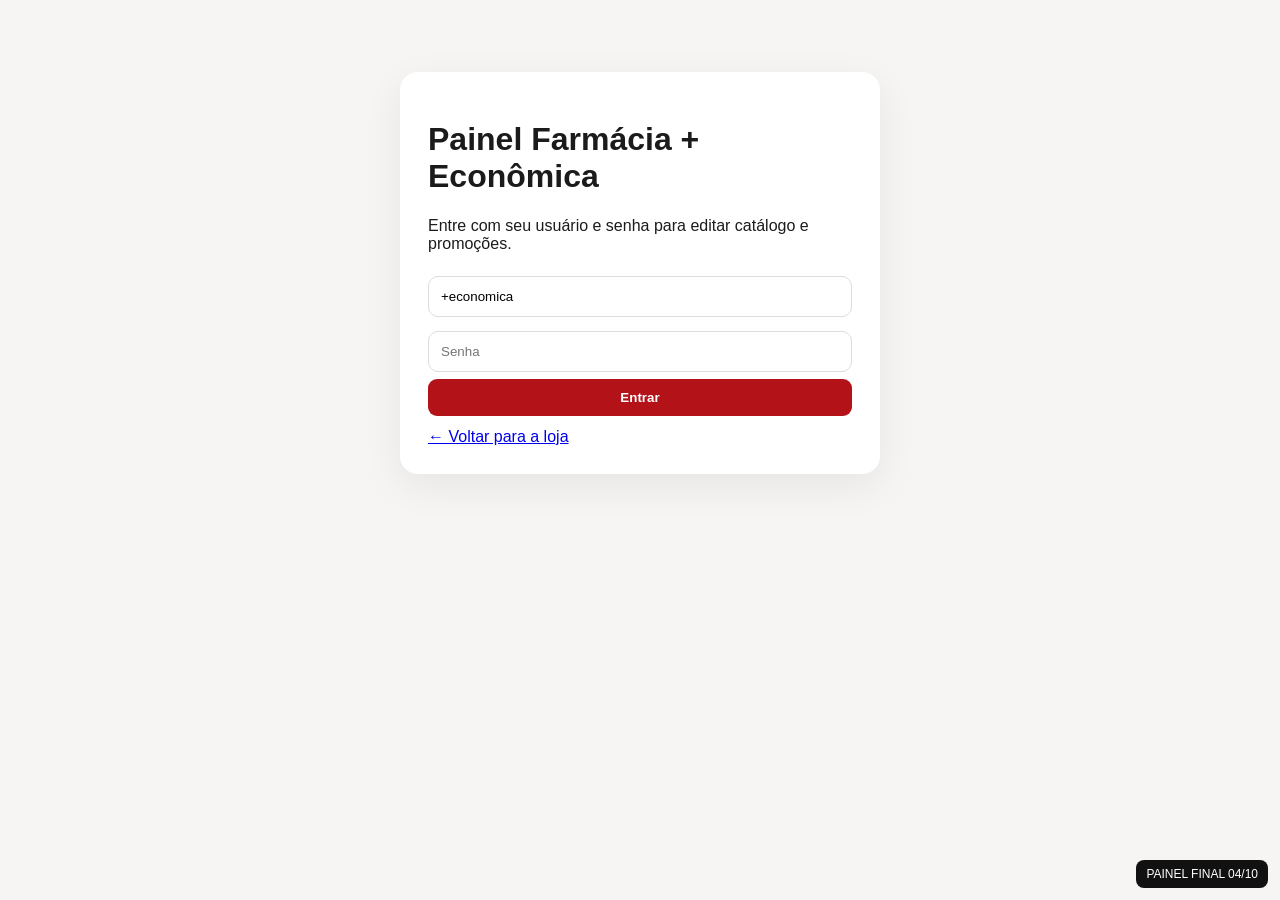
<file: index (12).html>
<!doctype html><html lang="pt-BR"><head><meta charset="utf-8">
  <link rel="icon" type="image/png" sizes="64x64" href="../assets/img/favicon.png">
  <link rel="shortcut icon" href="../favicon.ico"><meta name="viewport" content="width=device-width,initial-scale=1"><title>Painel • Farmácia + Econômica</title><link rel="stylesheet" href="../assets/css/admin.css?v=20261004-clean-final"><style>
.toolbar{display:flex;gap:10px;flex-wrap:wrap;margin:16px 0}.toolbar input,.toolbar select{padding:12px;border:1px solid #ddd;border-radius:10px;min-width:180px}.sync-note{background:#fff7ed;border:1px solid #fed7aa;padding:12px;border-radius:12px;margin:12px 0}.loginbox{max-width:480px;margin:8vh auto;background:white;padding:28px;border-radius:18px;box-shadow:0 12px 40px #0001}.loginbox input{width:100%;padding:12px;margin:7px 0;border:1px solid #ddd;border-radius:10px}.hidden{display:none!important}.mini{font-size:12px;color:#666}.product-name{max-width:360px}.readonly{opacity:.7}.stats{display:grid;grid-template-columns:repeat(5,1fr);gap:12px;margin-bottom:18px}.stat{background:#fff;padding:18px;border-radius:14px;border:1px solid #eee}.stat b{font-size:26px;display:block}@media(max-width:900px){.stats{grid-template-columns:1fr 1fr}.sidebar{display:none}.admin-main{margin-left:0!important}}
</style>
<style id="css-fallback-local">
:root{--red:#b31219;--ink:#1b1b1b;--muted:#777;--line:#e8e5e2;--bg:#f6f5f3}*{box-sizing:border-box}body{margin:0;background:var(--bg);color:var(--ink);font-family:"DM Sans",sans-serif}.sidebar{position:fixed;inset:0 auto 0 0;width:245px;background:#171717;color:#fff;padding:28px 18px;display:flex;flex-direction:column}.admin-brand{display:flex;align-items:center;gap:11px;padding:0 7px 28px}.admin-brand>span{display:grid;place-items:center;width:37px;height:37px;border-radius:9px;background:var(--red);font-size:27px}.admin-brand small,.admin-brand b{display:block}.admin-brand small{font-size:8px;letter-spacing:2px;color:#888}.admin-brand b{font:700 15px Manrope}.sidebar nav{display:grid;gap:5px}.sidebar nav button{border:0;background:none;color:#999;text-align:left;padding:12px 13px;border-radius:9px;font:600 13px inherit;cursor:pointer}.sidebar nav button.active,.sidebar nav button:hover{background:#282828;color:#fff}.back-store{margin-top:auto;color:#aaa;text-decoration:none;font-size:12px;padding:10px}.admin-main{margin-left:245px;padding:32px 38px 60px}.admin-main>header{display:flex;justify-content:space-between;align-items:center;margin-bottom:30px}.admin-main header small,.panel small,.promo-intro small{font-size:9px;letter-spacing:2px;color:#999;font-weight:800}.admin-main h1{font:800 29px Manrope;margin:5px 0}.status{font-size:11px;color:#777;background:#fff;border:1px solid var(--line);border-radius:20px;padding:8px 12px}.status i{display:inline-block;width:7px;height:7px;border-radius:50%;background:#41a45b;margin-right:5px}.page{display:none}.page.active{display:block}.metrics{display:grid;grid-template-columns:repeat(4,1fr);gap:14px;margin-bottom:20px}.metric{background:#fff;border:1px solid var(--line);border-radius:14px;padding:20px}.metric span{font-size:11px;color:#888}.metric strong{display:block;font:800 30px Manrope;margin-top:8px}.panel{background:#fff;border:1px solid var(--line);border-radius:17px;padding:24px;margin-bottom:20px}.panel-head{display:flex;justify-content:space-between;align-items:center;gap:20px;margin-bottom:20px}.panel h2,.promo-intro h2{font:800 23px Manrope;margin:5px 0}.panel-head p,.promo-intro p{font-size:12px;color:#888;max-width:650px}.primary{border:0;background:var(--red);color:#fff;border-radius:9px;padding:11px 15px;font-weight:800;cursor:pointer}.explain-grid{display:grid;grid-template-columns:repeat(3,1fr);gap:13px}.explain-grid article{border:1px solid var(--line);padding:20px;border-radius:13px}.explain-grid article>b{font-size:10px;color:var(--red)}.explain-grid h3{font-size:15px}.explain-grid p{font-size:12px;color:#777;line-height:1.5}.table-wrap{overflow:auto}table{width:100%;border-collapse:collapse;font-size:12px}th{text-align:left;color:#999;font-size:9px;text-transform:uppercase;letter-spacing:1px;padding:11px;border-bottom:1px solid var(--line)}td{padding:13px 11px;border-bottom:1px solid #f0efed}.badge{padding:4px 7px;border-radius:10px;background:#edf7ef;color:#328344;font-size:9px;font-weight:800}.badge.off{background:#f3f1ef;color:#888}.table-action{border:0;background:none;color:var(--red);font-weight:700;cursor:pointer}.promo-intro{background:#1c1c1c;color:#fff;border-radius:18px;padding:28px;display:flex;justify-content:space-between;align-items:center;gap:25px}.promo-intro p{color:#aaa}.promo-types{display:grid;grid-template-columns:repeat(5,1fr);gap:10px;margin:15px 0 20px}.promo-types div{background:#fff;border:1px solid var(--line);border-radius:12px;padding:16px}.promo-types span,.promo-types b,.promo-types small{display:block}.promo-types span{color:var(--red);font-size:9px;font-weight:800}.promo-types b{font-size:13px;margin:12px 0 3px}.promo-types small{font-size:10px;color:#999}.campaign{display:grid;grid-template-columns:1.5fr .8fr .7fr .8fr auto;align-items:center;gap:15px;padding:15px 0;border-bottom:1px solid #eee;font-size:12px}.campaign small{display:block;letter-spacing:0;color:#999;margin-top:4px}.campaign .discount-big{font:800 20px Manrope;color:var(--red)}.integration-list{display:grid;grid-template-columns:repeat(2,1fr);gap:12px}.integration{border:1px solid var(--line);border-radius:13px;padding:18px}.integration-head{display:flex;justify-content:space-between;gap:10px}.integration h3{font-size:14px;margin:0}.integration p{font-size:11px;color:#888;min-height:32px}.integration label{display:block;font-size:10px;color:#888}.integration input[type=url]{width:100%;margin-top:5px;border:1px solid #ddd;border-radius:8px;padding:10px}.switch-line{display:flex!important;align-items:center;gap:6px;margin-top:12px}.form-panel{max-width:700px}.form-panel>label,.modal-card label{display:block;font-size:11px;font-weight:700;margin-bottom:14px}.form-panel input,.modal-card input,.modal-card select,.modal-card textarea{width:100%;margin-top:6px;padding:11px;border:1px solid #ddd;border-radius:8px;font:inherit}.form-panel label>small{display:block;font-size:9px;color:#999;margin-top:3px}.row-actions{display:flex;gap:8px}.danger-outline{border:1px solid #d7a9ab;background:#fff;color:var(--red);border-radius:9px;padding:10px 14px;font-weight:700}.modal{display:none;position:fixed;inset:0;background:#0008;z-index:100;padding:25px;overflow:auto}.modal.open{display:grid;place-items:center}.modal-card{width:min(680px,100%);background:#fff;border-radius:16px;padding:24px}.modal-head{display:flex;justify-content:space-between;align-items:center}.modal-head h2{font:800 22px Manrope;margin:4px 0 18px}.close-modal{border:0;background:none;font-size:28px;cursor:pointer}.form-grid{display:grid;grid-template-columns:1fr 1fr;gap:0 13px}.wide{grid-column:1/-1}.check{display:flex!important;align-items:center;gap:8px}.check input{width:auto!important;margin:0!important}.full{width:100%}.info-box{font-size:11px;color:#755b32;background:#fff8e8;border:1px solid #f0dfb9;padding:11px;border-radius:8px;margin:0 0 14px}@media(max-width:900px){.sidebar{position:static;width:auto}.sidebar nav{grid-template-columns:repeat(3,1fr)}.back-store{margin-top:10px}.admin-main{margin:0;padding:25px}.metrics{grid-template-columns:1fr 1fr}.promo-types{grid-template-columns:repeat(2,1fr)}.campaign{grid-template-columns:1fr 1fr}.integration-list,.explain-grid{grid-template-columns:1fr}}@media(max-width:550px){.admin-main>header{align-items:flex-start;flex-direction:column}.metrics{grid-template-columns:1fr}.promo-intro{align-items:flex-start;flex-direction:column}.form-grid{grid-template-columns:1fr}.wide{grid-column:auto}.sidebar nav{grid-template-columns:1fr 1fr}}
.integration-help{display:block;margin:7px 0 4px;font-size:9px;color:#999;line-height:1.5}
.integration-help-box{background:#f7f6f4;border:1px solid #ebe8e5;border-radius:9px;padding:11px;margin:10px 0;font-size:10px;color:#777;line-height:1.5}

.inline-create{display:flex;gap:10px;align-items:center}.inline-create select{flex:1}.inline-create .table-action{white-space:nowrap}

/* Editor de fotos dos produtos */
.photo-editor{display:grid;grid-template-columns:150px 1fr;gap:16px;align-items:start;margin-top:8px}.photo-preview{height:150px;border:1px dashed #d8d3cf;border-radius:14px;background:#faf9f7;display:grid;place-items:center;overflow:hidden;color:#999;font-size:12px}.photo-preview img{width:100%;height:100%;object-fit:contain;background:#fff}.photo-controls{display:flex;flex-direction:column;gap:9px}.photo-controls input[type=url],.photo-controls input[type=file]{width:100%;padding:11px;border:1px solid #ddd;border-radius:10px;background:#fff}@media(max-width:650px){.photo-editor{grid-template-columns:1fr}.photo-preview{height:210px}}


</style>
</head><body><div style="position:fixed;right:12px;bottom:12px;z-index:99999;background:#111;color:#fff;padding:7px 10px;border-radius:8px;font:12px Arial">PAINEL FINAL 04/10</div>
<div id="loginView" class="loginbox"><h1>Painel Farmácia + Econômica</h1><p>Entre com seu usuário e senha para editar catálogo e promoções.</p><input id="usuario" type="text" placeholder="Usuário" autocomplete="username" value="+economica"><input id="password" type="password" placeholder="Senha"><button class="primary full" id="loginBtn">Entrar</button><p id="loginMsg" class="mini"></p><a href="../index.html">← Voltar para a loja</a></div>
<div id="appView" class="hidden"><aside class="sidebar"><div class="admin-brand"><span>+</span><div><small>PAINEL NOVO</small><b>Mais Econômica</b></div></div><nav><button class="active" data-page="dashboard">Visão geral</button><button data-page="products">Produtos Pharmagno</button><button data-page="rules">Promoções</button><button data-page="subclasses">Subclasses</button><button data-page="ops">Kits, Sorteios & Entrega</button><button data-page="sync">Sincronização</button></nav><a class="back-store" href="../index.html">← Ver loja</a><button id="logoutBtn" class="back-store">Sair</button></aside>
<main class="admin-main"><header><div><small>ADMINISTRAÇÃO INTEGRADA</small><h1 id="pageTitle">Visão geral</h1></div><div class="status" id="conn"><i></i> Aguardando conexão</div></header>
<section class="page active" id="dashboard"><div class="stats"><div class="stat"><small>PRODUTOS</small><b id="stTotal">—</b></div><div class="stat"><small>MEDICAMENTOS</small><b id="stMed">—</b></div><div class="stat"><small>PERF./COSM.</small><b id="stPerf">—</b></div><div class="stat"><small>HIGIENE</small><b id="stHig">—</b></div><div class="stat"><small>INFANTIL</small><b id="stInf">—</b></div></div><div class="panel"><h2>Catálogo integrado</h2><p>Preço e estoque são dados operacionais vindos do Pharmagno. Neste painel você administra classe, subclasse, promoção, exceção e visibilidade no site.</p><div class="sync-note">Para evitar divergência, preço e estoque aparecem como leitura. Atualizações operacionais devem vir da próxima sincronização do Pharmagno.</div></div></section>
<section class="page" id="products"><div class="panel"><div class="panel-head"><div><small>SUPABASE</small><h2>Produtos Pharmagno</h2></div><div class="toolbar"><button class="primary" id="applyBeautyCatalogBtn">Organizar Perfumaria/Cosméticos</button><button class="primary" id="reloadBtn">↻ Atualizar</button></div></div><div class="toolbar"><input id="search" placeholder="Buscar nome, EAN ou laboratório"><select id="classFilter"><option value="">Todas as classes</option></select><select id="activeFilter"><option value="">Todos</option><option value="true">Ativos</option><option value="false">Inativos</option></select></div><div id="loadMsg" class="mini"></div><div id="beautyCatalogMsg" class="mini"></div><div class="promo-check-box"><button class="table-action" id="checkPromoExceptionsBtn" type="button">Verificar lista de exceções dos 10%</button><div id="promoExceptionsReport" class="mini"></div></div><div class="table-wrap"><table><thead><tr><th>Produto</th><th>Classe</th><th>Preço</th><th>Estoque</th><th>Promoção</th><th>Status</th><th></th></tr></thead><tbody id="rows"></tbody></table></div></div></section>
<section class="page" id="rules"><div class="panel"><div class="panel-head"><div><small>REGRAS POR GRUPO</small><h2>Promoções por classe e subclasse</h2></div><button class="primary" id="newRuleBtn">+ Nova promoção</button></div><p>Crie uma promoção para uma classe inteira ou para uma subclasse específica. Exceções marcadas no produto continuam fora do desconto.</p><div class="table-wrap"><table><thead><tr><th>Promoção</th><th>Alvo</th><th>Desconto</th><th>Status</th><th></th></tr></thead><tbody id="ruleRows"></tbody></table></div></div></section>
<section class="page" id="subclasses"><div class="panel"><div class="panel-head"><div><small>ORGANIZAÇÃO DO CATÁLOGO</small><h2>Gerenciar subclasses</h2></div><button class="primary" id="newSubclassBtn">+ Nova subclasse</button></div><p>A categoria “Perfumaria e Cosméticos” usa duas subclasses principais: Perfumaria e Cosméticos. As categorias específicas são aplicadas automaticamente pela lista incluída no projeto. Depois atribua os produtos à subclasse e use-a nas promoções.</p><div class="toolbar"><select id="subclassClassFilter"></select><input id="subclassSearch" placeholder="Buscar subclasse"></div><div class="table-wrap"><table><thead><tr><th>Classe</th><th>Subclasse</th><th>Produtos</th><th></th></tr></thead><tbody id="subclassRows"></tbody></table></div></div></section><section class="page" id="ops"><div class="panel"><div class="panel-head"><div><small>RECURSOS DA LOJA</small><h2>Kits, sorteios, entrega e WhatsApp</h2></div></div><p>Esses recursos da versão anterior foram preservados. As alterações abaixo ficam salvas neste navegador.</p><div class="toolbar"><button class="primary" id="addKit">+ Kit</button><button class="primary" id="addGive">+ Sorteio</button><button type="button" class="primary" id="newQtyDealBtn" onclick="var m=document.getElementById('qtyDealModal'); if(m){m.classList.add('open');m.style.display='grid';} try{if(typeof openQtyDeal==='function')openQtyDeal();}catch(e){} return false;">+ Leve X por preço</button></div><h3>Leve 2 por um Preço Mais Econômico</h3><div id="qtyDealsAdmin"></div><h3>Kits</h3><div id="opsKits"></div><h3>Sorteios</h3><div id="opsGives"></div><h3>Entrega</h3><div id="opsDelivery"></div><h3>WhatsApp</h3><div class="toolbar"><input id="opsWhats" placeholder="5577998514808"><button class="primary" id="saveWhats">Salvar WhatsApp</button></div></div></section><section class="page" id="sync"><div class="panel"><h2>Sincronização Pharmagno</h2><p>O site acompanha automaticamente as alterações gravadas em produtos_pharmagno. Com o Realtime habilitado, mudanças que chegarem do Pharmagno ao Supabase aparecem na vitrine sem atualização manual; há também uma verificação periódica de segurança.</p><div class="sync-note">Preço e estoque continuam somente leitura neste painel para evitar divergência com o Pharmagno.</div></div></section>
</main></div>
<div class="modal" id="editModal"><form class="modal-card" id="editForm"><div class="modal-head"><div><small>PRODUTO</small><h2 id="editTitle">Editar</h2></div><button type="button" class="close-modal">×</button></div><input type="hidden" id="editId"><div class="form-grid"><label class="wide">Foto do produto (opcional)<div class="photo-editor"><div class="photo-preview" id="photoPreview"><span>Sem foto</span></div><div class="photo-controls"><input id="editImageUrl" type="url" placeholder="URL da imagem (Cloudinary)"><input id="editImageFile" type="file" accept="image/jpeg,image/png,image/webp"><button type="button" class="table-action" id="uploadImageBtn">Enviar foto</button><small class="mini" id="imageMsg">Envie uma foto do dispositivo ou cole uma URL. Essa foto substituirá o símbolo do produto.</small></div></div></label><label class="wide">Classe<input id="editClass"></label><label class="wide">Subclasse<select id="editSubclass"></select><small class="mini">Você pode criar novas subclasses na seção “Subclasses”.</small></label><label>Desconto fixo (%)<input id="editDiscount" type="number" min="0" max="100" step="0.01"></label><label class="wide">Exceção da promoção<input id="editException" placeholder="Deixe vazio para participar"></label><label class="wide">Texto de promoção manual<input id="editManual" placeholder="Ex.: Oferta especial enquanto durar o estoque"></label><div class="wide quantity-deal-admin"><b>Promoção “Leve X por R$ Y”</b><small>Opcional. Ex.: Maxalgina: leve 2 caixas por R$ 15,00.</small><div class="form-grid"><label>Quantidade<input id="editLeveQtd" type="number" min="2" step="1" placeholder="2"></label><label>Preço do conjunto (R$)<input id="editLeveValor" type="number" min="0" step="0.01" placeholder="15,00"></label></div></div><label class="check wide"><input id="editActive" type="checkbox"> Produto visível no site</label></div><button class="primary full" type="submit">Salvar no Supabase</button><p id="saveMsg" class="mini"></p></form></div>
<div class="modal" id="ruleModal"><form class="modal-card" id="ruleForm"><div class="modal-head"><div><small>PROMOÇÃO</small><h2>Classe / Subclasse</h2></div><button type="button" class="close-modal">×</button></div><input type="hidden" id="ruleId"><div class="form-grid"><label class="wide">Nome<input id="ruleName" required placeholder="Ex.: Oferta Antigripais"></label><label>Aplicar em<select id="ruleType"><option value="classe">Classe inteira</option><option value="subclasse">Subclasse</option><option value="produto">Produto específico</option></select></label><label>Desconto (%)<input id="ruleDiscount" type="number" min="0" max="100" step="0.01" required></label><label class="wide" id="ruleClassWrap">Classe<select id="ruleClass"></select></label><label class="wide" id="ruleProductWrap" style="display:none">Produto específico<input id="ruleProductSearch" placeholder="Buscar por nome ou código"><select id="ruleProduct"><option value="">Selecione um produto</option></select></label><label class="wide" id="ruleSubclassWrap">Subclasse<div class="inline-create"><select id="ruleSubclass"></select><button type="button" class="table-action" id="quickSubclassBtn">+ Criar subclasse</button></div></label><label class="check wide"><input id="ruleActive" type="checkbox" checked> Promoção ativa</label></div><button class="primary full" type="submit">Salvar promoção</button><p id="ruleMsg" class="mini"></p></form></div>
<div class="modal" id="subclassModal"><form class="modal-card" id="subclassForm"><div class="modal-head"><div><small>SUBCLASSE</small><h2 id="subclassModalTitle">Nova subclasse</h2></div><button type="button" class="close-modal">×</button></div><input type="hidden" id="subclassId"><div class="form-grid"><label class="wide">Classe<select id="subclassClass" required></select></label><label class="wide">Nome da subclasse<input id="subclassName" required placeholder="Ex.: Antigripais"></label></div><button class="primary full" type="submit">Salvar subclasse</button><p id="subclassMsg" class="mini"></p></form></div><div class="modal" id="kitModal"><form class="modal-card" id="kitForm"><div class="modal-head"><div><small>KIT</small><h2>Cadastrar / editar kit</h2></div><button type="button" class="close-modal ops-close">×</button></div><input type="hidden" id="kitId"><div class="form-grid"><label class="wide">Nome<input id="kitNome" required></label><label>Preço final do kit<input id="kitPreco" type="number" min="0" step="0.01" required></label><label>Preço original<input id="kitPrecoOriginal" type="number" min="0" step="0.01"></label><label class="wide">Buscar produtos<input id="kitBuscaProduto" placeholder="Nome ou código do produto"></label><div class="wide" id="kitProdutosLista" style="max-height:240px;overflow:auto;border:1px solid #ddd;border-radius:10px;padding:10px;margin-bottom:14px"></div><input type="hidden" id="kitProdutos"><label>Unidades por kit<input id="kitUnidades" type="number" min="1" step="1" value="1"></label><label class="check"><input id="kitOcultarIndividuais" type="checkbox"> Ocultar itens individuais da vitrine</label><label class="wide">Descrição<textarea id="kitDescricao" rows="3"></textarea></label><label class="wide">Destaque<input id="kitDestaque" placeholder="Ex.: Economize no conjunto"></label><label class="check wide"><input id="kitAtivo" type="checkbox" checked> Kit ativo</label></div><button class="primary full" type="submit">Salvar kit</button></form></div><div class="modal" id="giveModal"><form class="modal-card" id="giveForm"><div class="modal-head"><div><small>SORTEIO / CAMPANHA</small><h2>Cadastrar / editar sorteio</h2></div><button type="button" class="close-modal ops-close">×</button></div><input type="hidden" id="giveId"><div class="form-grid"><label class="wide">Título<input id="giveTitulo" required placeholder="Ex.: Sorteio de fim de ano"></label><label class="wide">Premiação<input id="givePremio" required placeholder="Ex.: Kit de cuidados + vale-compras"></label><label>Data de início<input id="giveInicio" type="date" required></label><label>Data de término<input id="giveFim" type="date" required></label><label class="wide">Categoria<input id="giveCategoria" placeholder="Ex.: Geral, Perfumaria, Clientes da loja"></label><label class="wide">Condição / como participar<textarea id="giveCondicao" rows="4" required placeholder="Ex.: A cada R$ 50 em compras, receba um número..."></textarea></label><label class="wide">Regulamento<textarea id="giveRegulamento" rows="6" required placeholder="Escreva aqui todas as regras do sorteio"></textarea></label><label class="check wide"><input id="giveAtivo" type="checkbox" checked> Sorteio ativo e visível no site</label></div><button class="primary full" type="submit">Salvar e publicar sorteio</button></form></div><div class="modal" id="qtyDealModal"><form class="modal-card" id="qtyDealForm"><div class="modal-head"><div><small>PROMOÇÃO POR QUANTIDADE</small><h2>Leve 2 por um Preço Mais Econômico</h2></div><button type="button" class="close-modal ops-close">×</button></div><input type="hidden" id="qtyDealId"><div class="form-grid"><label class="wide">Título<input id="qtyDealTitulo" value="Leve 2 por um Preço Mais Econômico"></label><label class="wide">Buscar produto<input id="qtyDealBusca" placeholder="Nome ou código"></label><label class="wide">Produto<select id="qtyDealProduto" required></select></label><label>Quantidade de unidades<input id="qtyDealQtd" type="number" min="2" step="1" value="2" required></label><label>Valor final (R$)<input id="qtyDealValor" type="number" min="0" step="0.01" required></label><label class="check wide"><input id="qtyDealAtivo" type="checkbox" checked> Promoção ativa</label></div><button class="primary full" type="submit">Salvar promoção</button></form></div><script src="../assets/js/config.js"></script><script src="../assets/js/data.js"></script><script src="../assets/js/catalogo-perfumaria-cosmeticos.js"></script><script src="../assets/js/admin-supabase.js?v=20261004-clean-final"></script><script src="../assets/js/admin-ops.js?v=20261004-qty-click-fix"></script><script src="../assets/js/qty-button-fix.js?v=20261004-click-only"></script></body></html>
</file>
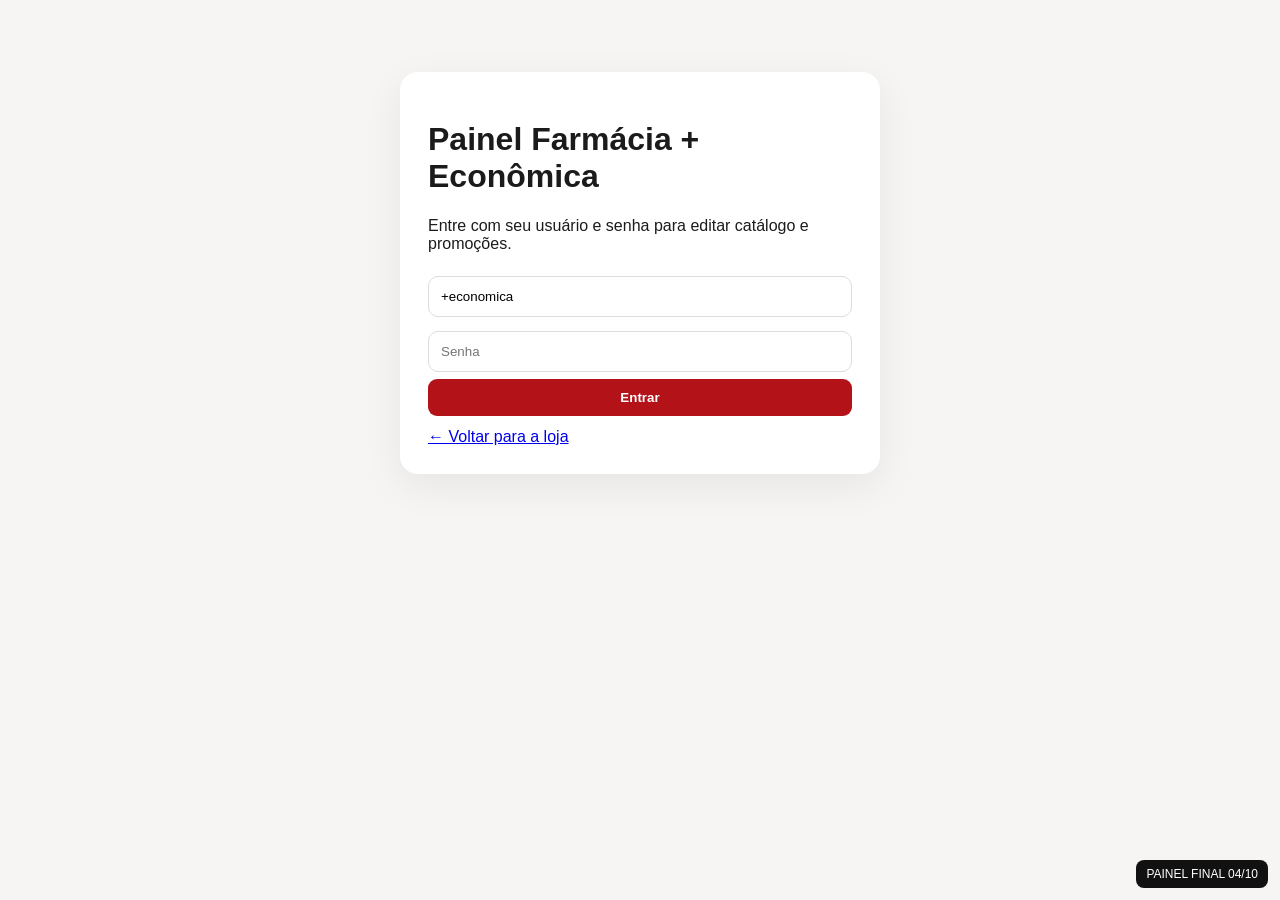
<file: index (29).html>
<!doctype html><html lang="pt-BR"><head><meta charset="utf-8">
  <link rel="icon" type="image/png" sizes="64x64" href="../assets/img/favicon.png">
  <link rel="shortcut icon" href="../favicon.ico"><meta name="viewport" content="width=device-width,initial-scale=1"><title>Painel • Farmácia + Econômica</title><link rel="stylesheet" href="../assets/css/admin.css?v=20261004-clean-final"><style>
.toolbar{display:flex;gap:10px;flex-wrap:wrap;margin:16px 0}.toolbar input,.toolbar select{padding:12px;border:1px solid #ddd;border-radius:10px;min-width:180px}.sync-note{background:#fff7ed;border:1px solid #fed7aa;padding:12px;border-radius:12px;margin:12px 0}.loginbox{max-width:480px;margin:8vh auto;background:white;padding:28px;border-radius:18px;box-shadow:0 12px 40px #0001}.loginbox input{width:100%;padding:12px;margin:7px 0;border:1px solid #ddd;border-radius:10px}.hidden{display:none!important}.mini{font-size:12px;color:#666}.product-name{max-width:360px}.readonly{opacity:.7}.stats{display:grid;grid-template-columns:repeat(5,1fr);gap:12px;margin-bottom:18px}.stat{background:#fff;padding:18px;border-radius:14px;border:1px solid #eee}.stat b{font-size:26px;display:block}@media(max-width:900px){.stats{grid-template-columns:1fr 1fr}.sidebar{display:none}.admin-main{margin-left:0!important}}
</style>
<style id="css-fallback-local">
:root{--red:#b31219;--ink:#1b1b1b;--muted:#777;--line:#e8e5e2;--bg:#f6f5f3}*{box-sizing:border-box}body{margin:0;background:var(--bg);color:var(--ink);font-family:"DM Sans",sans-serif}.sidebar{position:fixed;inset:0 auto 0 0;width:245px;background:#171717;color:#fff;padding:28px 18px;display:flex;flex-direction:column}.admin-brand{display:flex;align-items:center;gap:11px;padding:0 7px 28px}.admin-brand>span{display:grid;place-items:center;width:37px;height:37px;border-radius:9px;background:var(--red);font-size:27px}.admin-brand small,.admin-brand b{display:block}.admin-brand small{font-size:8px;letter-spacing:2px;color:#888}.admin-brand b{font:700 15px Manrope}.sidebar nav{display:grid;gap:5px}.sidebar nav button{border:0;background:none;color:#999;text-align:left;padding:12px 13px;border-radius:9px;font:600 13px inherit;cursor:pointer}.sidebar nav button.active,.sidebar nav button:hover{background:#282828;color:#fff}.back-store{margin-top:auto;color:#aaa;text-decoration:none;font-size:12px;padding:10px}.admin-main{margin-left:245px;padding:32px 38px 60px}.admin-main>header{display:flex;justify-content:space-between;align-items:center;margin-bottom:30px}.admin-main header small,.panel small,.promo-intro small{font-size:9px;letter-spacing:2px;color:#999;font-weight:800}.admin-main h1{font:800 29px Manrope;margin:5px 0}.status{font-size:11px;color:#777;background:#fff;border:1px solid var(--line);border-radius:20px;padding:8px 12px}.status i{display:inline-block;width:7px;height:7px;border-radius:50%;background:#41a45b;margin-right:5px}.page{display:none}.page.active{display:block}.metrics{display:grid;grid-template-columns:repeat(4,1fr);gap:14px;margin-bottom:20px}.metric{background:#fff;border:1px solid var(--line);border-radius:14px;padding:20px}.metric span{font-size:11px;color:#888}.metric strong{display:block;font:800 30px Manrope;margin-top:8px}.panel{background:#fff;border:1px solid var(--line);border-radius:17px;padding:24px;margin-bottom:20px}.panel-head{display:flex;justify-content:space-between;align-items:center;gap:20px;margin-bottom:20px}.panel h2,.promo-intro h2{font:800 23px Manrope;margin:5px 0}.panel-head p,.promo-intro p{font-size:12px;color:#888;max-width:650px}.primary{border:0;background:var(--red);color:#fff;border-radius:9px;padding:11px 15px;font-weight:800;cursor:pointer}.explain-grid{display:grid;grid-template-columns:repeat(3,1fr);gap:13px}.explain-grid article{border:1px solid var(--line);padding:20px;border-radius:13px}.explain-grid article>b{font-size:10px;color:var(--red)}.explain-grid h3{font-size:15px}.explain-grid p{font-size:12px;color:#777;line-height:1.5}.table-wrap{overflow:auto}table{width:100%;border-collapse:collapse;font-size:12px}th{text-align:left;color:#999;font-size:9px;text-transform:uppercase;letter-spacing:1px;padding:11px;border-bottom:1px solid var(--line)}td{padding:13px 11px;border-bottom:1px solid #f0efed}.badge{padding:4px 7px;border-radius:10px;background:#edf7ef;color:#328344;font-size:9px;font-weight:800}.badge.off{background:#f3f1ef;color:#888}.table-action{border:0;background:none;color:var(--red);font-weight:700;cursor:pointer}.promo-intro{background:#1c1c1c;color:#fff;border-radius:18px;padding:28px;display:flex;justify-content:space-between;align-items:center;gap:25px}.promo-intro p{color:#aaa}.promo-types{display:grid;grid-template-columns:repeat(5,1fr);gap:10px;margin:15px 0 20px}.promo-types div{background:#fff;border:1px solid var(--line);border-radius:12px;padding:16px}.promo-types span,.promo-types b,.promo-types small{display:block}.promo-types span{color:var(--red);font-size:9px;font-weight:800}.promo-types b{font-size:13px;margin:12px 0 3px}.promo-types small{font-size:10px;color:#999}.campaign{display:grid;grid-template-columns:1.5fr .8fr .7fr .8fr auto;align-items:center;gap:15px;padding:15px 0;border-bottom:1px solid #eee;font-size:12px}.campaign small{display:block;letter-spacing:0;color:#999;margin-top:4px}.campaign .discount-big{font:800 20px Manrope;color:var(--red)}.integration-list{display:grid;grid-template-columns:repeat(2,1fr);gap:12px}.integration{border:1px solid var(--line);border-radius:13px;padding:18px}.integration-head{display:flex;justify-content:space-between;gap:10px}.integration h3{font-size:14px;margin:0}.integration p{font-size:11px;color:#888;min-height:32px}.integration label{display:block;font-size:10px;color:#888}.integration input[type=url]{width:100%;margin-top:5px;border:1px solid #ddd;border-radius:8px;padding:10px}.switch-line{display:flex!important;align-items:center;gap:6px;margin-top:12px}.form-panel{max-width:700px}.form-panel>label,.modal-card label{display:block;font-size:11px;font-weight:700;margin-bottom:14px}.form-panel input,.modal-card input,.modal-card select,.modal-card textarea{width:100%;margin-top:6px;padding:11px;border:1px solid #ddd;border-radius:8px;font:inherit}.form-panel label>small{display:block;font-size:9px;color:#999;margin-top:3px}.row-actions{display:flex;gap:8px}.danger-outline{border:1px solid #d7a9ab;background:#fff;color:var(--red);border-radius:9px;padding:10px 14px;font-weight:700}.modal{display:none;position:fixed;inset:0;background:#0008;z-index:100;padding:25px;overflow:auto}.modal.open{display:grid;place-items:center}.modal-card{width:min(680px,100%);background:#fff;border-radius:16px;padding:24px}.modal-head{display:flex;justify-content:space-between;align-items:center}.modal-head h2{font:800 22px Manrope;margin:4px 0 18px}.close-modal{border:0;background:none;font-size:28px;cursor:pointer}.form-grid{display:grid;grid-template-columns:1fr 1fr;gap:0 13px}.wide{grid-column:1/-1}.check{display:flex!important;align-items:center;gap:8px}.check input{width:auto!important;margin:0!important}.full{width:100%}.info-box{font-size:11px;color:#755b32;background:#fff8e8;border:1px solid #f0dfb9;padding:11px;border-radius:8px;margin:0 0 14px}@media(max-width:900px){.sidebar{position:static;width:auto}.sidebar nav{grid-template-columns:repeat(3,1fr)}.back-store{margin-top:10px}.admin-main{margin:0;padding:25px}.metrics{grid-template-columns:1fr 1fr}.promo-types{grid-template-columns:repeat(2,1fr)}.campaign{grid-template-columns:1fr 1fr}.integration-list,.explain-grid{grid-template-columns:1fr}}@media(max-width:550px){.admin-main>header{align-items:flex-start;flex-direction:column}.metrics{grid-template-columns:1fr}.promo-intro{align-items:flex-start;flex-direction:column}.form-grid{grid-template-columns:1fr}.wide{grid-column:auto}.sidebar nav{grid-template-columns:1fr 1fr}}
.integration-help{display:block;margin:7px 0 4px;font-size:9px;color:#999;line-height:1.5}
.integration-help-box{background:#f7f6f4;border:1px solid #ebe8e5;border-radius:9px;padding:11px;margin:10px 0;font-size:10px;color:#777;line-height:1.5}

.inline-create{display:flex;gap:10px;align-items:center}.inline-create select{flex:1}.inline-create .table-action{white-space:nowrap}

/* Editor de fotos dos produtos */
.photo-editor{display:grid;grid-template-columns:150px 1fr;gap:16px;align-items:start;margin-top:8px}.photo-preview{height:150px;border:1px dashed #d8d3cf;border-radius:14px;background:#faf9f7;display:grid;place-items:center;overflow:hidden;color:#999;font-size:12px}.photo-preview img{width:100%;height:100%;object-fit:contain;background:#fff}.photo-controls{display:flex;flex-direction:column;gap:9px}.photo-controls input[type=url],.photo-controls input[type=file]{width:100%;padding:11px;border:1px solid #ddd;border-radius:10px;background:#fff}@media(max-width:650px){.photo-editor{grid-template-columns:1fr}.photo-preview{height:210px}}


</style>
</head><body><div style="position:fixed;right:12px;bottom:12px;z-index:99999;background:#111;color:#fff;padding:7px 10px;border-radius:8px;font:12px Arial">PAINEL FINAL 04/10</div>
<div id="loginView" class="loginbox"><h1>Painel Farmácia + Econômica</h1><p>Entre com seu usuário e senha para editar catálogo e promoções.</p><input id="usuario" type="text" placeholder="Usuário" autocomplete="username" value="+economica"><input id="password" type="password" placeholder="Senha"><button class="primary full" id="loginBtn">Entrar</button><p id="loginMsg" class="mini"></p><a href="../index.html">← Voltar para a loja</a></div>
<div id="appView" class="hidden"><aside class="sidebar"><div class="admin-brand"><span>+</span><div><small>PAINEL NOVO</small><b>Mais Econômica</b></div></div><nav><button class="active" data-page="dashboard">Visão geral</button><button data-page="products">Produtos Pharmagno</button><button data-page="rules">Promoções</button><button data-page="subclasses">Subclasses</button><button data-page="ops">Kits, Sorteios & Entrega</button><button data-page="sync">Sincronização</button></nav><a class="back-store" href="../index.html">← Ver loja</a><button id="logoutBtn" class="back-store">Sair</button></aside>
<main class="admin-main"><header><div><small>ADMINISTRAÇÃO INTEGRADA</small><h1 id="pageTitle">Visão geral</h1></div><div class="status" id="conn"><i></i> Aguardando conexão</div></header>
<section class="page active" id="dashboard"><div class="stats"><div class="stat"><small>PRODUTOS</small><b id="stTotal">—</b></div><div class="stat"><small>MEDICAMENTOS</small><b id="stMed">—</b></div><div class="stat"><small>PERF./COSM.</small><b id="stPerf">—</b></div><div class="stat"><small>HIGIENE</small><b id="stHig">—</b></div><div class="stat"><small>INFANTIL</small><b id="stInf">—</b></div></div><div class="panel"><h2>Catálogo integrado</h2><p>Preço e estoque são dados operacionais vindos do Pharmagno. Neste painel você administra classe, subclasse, promoção, exceção e visibilidade no site.</p><div class="sync-note">Para evitar divergência, preço e estoque aparecem como leitura. Atualizações operacionais devem vir da próxima sincronização do Pharmagno.</div></div></section>
<section class="page" id="products"><div class="panel"><div class="panel-head"><div><small>SUPABASE</small><h2>Produtos Pharmagno</h2></div><div class="toolbar"><button class="primary" id="applyBeautyCatalogBtn">Organizar Perfumaria/Cosméticos</button><button class="primary" id="reloadBtn">↻ Atualizar</button></div></div><div class="toolbar"><input id="search" placeholder="Buscar nome, EAN ou laboratório"><select id="classFilter"><option value="">Todas as classes</option></select><select id="activeFilter"><option value="">Todos</option><option value="true">Ativos</option><option value="false">Inativos</option></select></div><div id="loadMsg" class="mini"></div><div id="beautyCatalogMsg" class="mini"></div><div class="promo-check-box"><button class="table-action" id="checkPromoExceptionsBtn" type="button">Verificar lista de exceções dos 10%</button><div id="promoExceptionsReport" class="mini"></div></div><div class="table-wrap"><table><thead><tr><th>Produto</th><th>Classe</th><th>Preço</th><th>Estoque</th><th>Promoção</th><th>Status</th><th></th></tr></thead><tbody id="rows"></tbody></table></div></div></section>
<section class="page" id="rules"><div class="panel"><div class="panel-head"><div><small>REGRAS POR GRUPO</small><h2>Promoções por classe e subclasse</h2></div><button class="primary" id="newRuleBtn">+ Nova promoção</button></div><p>Crie uma promoção para uma classe inteira ou para uma subclasse específica. Exceções marcadas no produto continuam fora do desconto.</p><div class="table-wrap"><table><thead><tr><th>Promoção</th><th>Alvo</th><th>Desconto</th><th>Status</th><th></th></tr></thead><tbody id="ruleRows"></tbody></table></div></div></section>
<section class="page" id="subclasses"><div class="panel"><div class="panel-head"><div><small>ORGANIZAÇÃO DO CATÁLOGO</small><h2>Gerenciar subclasses</h2></div><button class="primary" id="newSubclassBtn">+ Nova subclasse</button></div><p>A categoria “Perfumaria e Cosméticos” usa duas subclasses principais: Perfumaria e Cosméticos. As categorias específicas são aplicadas automaticamente pela lista incluída no projeto. Depois atribua os produtos à subclasse e use-a nas promoções.</p><div class="toolbar"><select id="subclassClassFilter"></select><input id="subclassSearch" placeholder="Buscar subclasse"></div><div class="table-wrap"><table><thead><tr><th>Classe</th><th>Subclasse</th><th>Produtos</th><th></th></tr></thead><tbody id="subclassRows"></tbody></table></div></div></section><section class="page" id="ops"><div class="panel"><div class="panel-head"><div><small>RECURSOS DA LOJA</small><h2>Kits, sorteios, entrega e WhatsApp</h2></div></div><p>Esses recursos da versão anterior foram preservados. As alterações abaixo ficam salvas neste navegador.</p><div class="toolbar"><button class="primary" id="addKit">+ Kit</button><button class="primary" id="addGive">+ Sorteio</button><button type="button" class="primary" id="newQtyDealBtn">+ Leve X por preço</button></div><h3>Leve 2 por um Preço Mais Econômico</h3><div id="qtyDealsAdmin"></div><h3>Kits</h3><div id="opsKits"></div><h3>Sorteios</h3><div id="opsGives"></div><h3>Entrega</h3><div id="opsDelivery"></div><h3>WhatsApp</h3><div class="toolbar"><input id="opsWhats" placeholder="5577998514808"><button class="primary" id="saveWhats">Salvar WhatsApp</button></div></div></section><section class="page" id="sync"><div class="panel"><h2>Sincronização Pharmagno</h2><p>O site acompanha automaticamente as alterações gravadas em produtos_pharmagno. Com o Realtime habilitado, mudanças que chegarem do Pharmagno ao Supabase aparecem na vitrine sem atualização manual; há também uma verificação periódica de segurança.</p><div class="sync-note">Preço e estoque continuam somente leitura neste painel para evitar divergência com o Pharmagno.</div></div></section>
</main></div>
<div class="modal" id="editModal"><form class="modal-card" id="editForm"><div class="modal-head"><div><small>PRODUTO</small><h2 id="editTitle">Editar</h2></div><button type="button" class="close-modal">×</button></div><input type="hidden" id="editId"><div class="form-grid"><label class="wide">Foto do produto (opcional)<div class="photo-editor"><div class="photo-preview" id="photoPreview"><span>Sem foto</span></div><div class="photo-controls"><input id="editImageUrl" type="url" placeholder="URL da imagem (Cloudinary)"><input id="editImageFile" type="file" accept="image/jpeg,image/png,image/webp"><button type="button" class="table-action" id="uploadImageBtn">Enviar foto</button><small class="mini" id="imageMsg">Envie uma foto do dispositivo ou cole uma URL. Essa foto substituirá o símbolo do produto.</small></div></div></label><label class="wide">Classe<input id="editClass"></label><label class="wide">Subclasse<select id="editSubclass"></select><small class="mini">Você pode criar novas subclasses na seção “Subclasses”.</small></label><label>Desconto fixo (%)<input id="editDiscount" type="number" min="0" max="100" step="0.01"></label><label class="wide">Exceção da promoção<input id="editException" placeholder="Deixe vazio para participar"></label><label class="wide">Texto de promoção manual<input id="editManual" placeholder="Ex.: Oferta especial enquanto durar o estoque"></label><div class="wide quantity-deal-admin"><b>Promoção “Leve X por R$ Y”</b><small>Opcional. Ex.: Maxalgina: leve 2 caixas por R$ 15,00.</small><div class="form-grid"><label>Quantidade<input id="editLeveQtd" type="number" min="2" step="1" placeholder="2"></label><label>Preço do conjunto (R$)<input id="editLeveValor" type="number" min="0" step="0.01" placeholder="15,00"></label></div></div><label class="check wide"><input id="editActive" type="checkbox"> Produto visível no site</label></div><button class="primary full" type="submit">Salvar no Supabase</button><p id="saveMsg" class="mini"></p></form></div>
<div class="modal" id="ruleModal"><form class="modal-card" id="ruleForm"><div class="modal-head"><div><small>PROMOÇÃO</small><h2>Classe / Subclasse</h2></div><button type="button" class="close-modal">×</button></div><input type="hidden" id="ruleId"><div class="form-grid"><label class="wide">Nome<input id="ruleName" required placeholder="Ex.: Oferta Antigripais"></label><label>Aplicar em<select id="ruleType"><option value="classe">Classe inteira</option><option value="subclasse">Subclasse</option><option value="produto">Produto específico</option></select></label><label>Desconto (%)<input id="ruleDiscount" type="number" min="0" max="100" step="0.01" required></label><label class="wide" id="ruleClassWrap">Classe<select id="ruleClass"></select></label><label class="wide" id="ruleProductWrap" style="display:none">Produto específico<input id="ruleProductSearch" placeholder="Buscar por nome ou código"><select id="ruleProduct"><option value="">Selecione um produto</option></select></label><label class="wide" id="ruleSubclassWrap">Subclasse<div class="inline-create"><select id="ruleSubclass"></select><button type="button" class="table-action" id="quickSubclassBtn">+ Criar subclasse</button></div></label><label class="check wide"><input id="ruleActive" type="checkbox" checked> Promoção ativa</label></div><button class="primary full" type="submit">Salvar promoção</button><p id="ruleMsg" class="mini"></p></form></div>
<div class="modal" id="subclassModal"><form class="modal-card" id="subclassForm"><div class="modal-head"><div><small>SUBCLASSE</small><h2 id="subclassModalTitle">Nova subclasse</h2></div><button type="button" class="close-modal">×</button></div><input type="hidden" id="subclassId"><div class="form-grid"><label class="wide">Classe<select id="subclassClass" required></select></label><label class="wide">Nome da subclasse<input id="subclassName" required placeholder="Ex.: Antigripais"></label></div><button class="primary full" type="submit">Salvar subclasse</button><p id="subclassMsg" class="mini"></p></form></div><div class="modal" id="kitModal"><form class="modal-card" id="kitForm"><div class="modal-head"><div><small>KIT</small><h2>Cadastrar / editar kit</h2></div><button type="button" class="close-modal ops-close">×</button></div><input type="hidden" id="kitId"><div class="form-grid"><label class="wide">Nome<input id="kitNome" required></label><label>Preço final do kit<input id="kitPreco" type="number" min="0" step="0.01" required></label><label>Preço original<input id="kitPrecoOriginal" type="number" min="0" step="0.01"></label><label class="wide">Buscar produtos<input id="kitBuscaProduto" placeholder="Nome ou código do produto"></label><div class="wide" id="kitProdutosLista" style="max-height:240px;overflow:auto;border:1px solid #ddd;border-radius:10px;padding:10px;margin-bottom:14px"></div><input type="hidden" id="kitProdutos"><label>Unidades por kit<input id="kitUnidades" type="number" min="1" step="1" value="1"></label><label class="check"><input id="kitOcultarIndividuais" type="checkbox"> Ocultar itens individuais da vitrine</label><label class="wide">Descrição<textarea id="kitDescricao" rows="3"></textarea></label><label class="wide">Destaque<input id="kitDestaque" placeholder="Ex.: Economize no conjunto"></label><label class="check wide"><input id="kitAtivo" type="checkbox" checked> Kit ativo</label></div><button class="primary full" type="submit">Salvar kit</button></form></div><div class="modal" id="giveModal"><form class="modal-card" id="giveForm"><div class="modal-head"><div><small>SORTEIO / CAMPANHA</small><h2>Cadastrar / editar sorteio</h2></div><button type="button" class="close-modal ops-close">×</button></div><input type="hidden" id="giveId"><div class="form-grid"><label class="wide">Título<input id="giveTitulo" required placeholder="Ex.: Sorteio de fim de ano"></label><label class="wide">Premiação<input id="givePremio" required placeholder="Ex.: Kit de cuidados + vale-compras"></label><label>Data de início<input id="giveInicio" type="date" required></label><label>Data de término<input id="giveFim" type="date" required></label><label class="wide">Categoria<input id="giveCategoria" placeholder="Ex.: Geral, Perfumaria, Clientes da loja"></label><label class="wide">Condição / como participar<textarea id="giveCondicao" rows="4" required placeholder="Ex.: A cada R$ 50 em compras, receba um número..."></textarea></label><label class="wide">Regulamento<textarea id="giveRegulamento" rows="6" required placeholder="Escreva aqui todas as regras do sorteio"></textarea></label><label class="check wide"><input id="giveAtivo" type="checkbox" checked> Sorteio ativo e visível no site</label></div><button class="primary full" type="submit">Salvar e publicar sorteio</button></form></div><div class="modal" id="qtyDealModal"><form class="modal-card" id="qtyDealForm"><div class="modal-head"><div><small>PROMOÇÃO POR QUANTIDADE</small><h2>Leve 2 por um Preço Mais Econômico</h2></div><button type="button" class="close-modal ops-close">×</button></div><input type="hidden" id="qtyDealId"><div class="form-grid"><label class="wide">Título<input id="qtyDealTitulo" value="Leve 2 por um Preço Mais Econômico"></label><label class="wide">Buscar produto<input id="qtyDealBusca" placeholder="Nome ou código"></label><label class="wide">Produto<select id="qtyDealProduto" required></select></label><label>Quantidade de unidades<input id="qtyDealQtd" type="number" min="2" step="1" value="2" required></label><label>Valor final (R$)<input id="qtyDealValor" type="number" min="0" step="0.01" required></label><label class="check wide"><input id="qtyDealAtivo" type="checkbox" checked> Promoção ativa</label></div><button class="primary full" type="submit">Salvar promoção</button></form></div><script src="../assets/js/config.js"></script><script src="../assets/js/data.js"></script><script src="../assets/js/catalogo-perfumaria-cosmeticos.js"></script><script src="../assets/js/admin-supabase.js?v=20261004-clean-final"></script><script src="../assets/js/admin-ops.js?v=20261004-functional-final"></script></body></html>
</file>
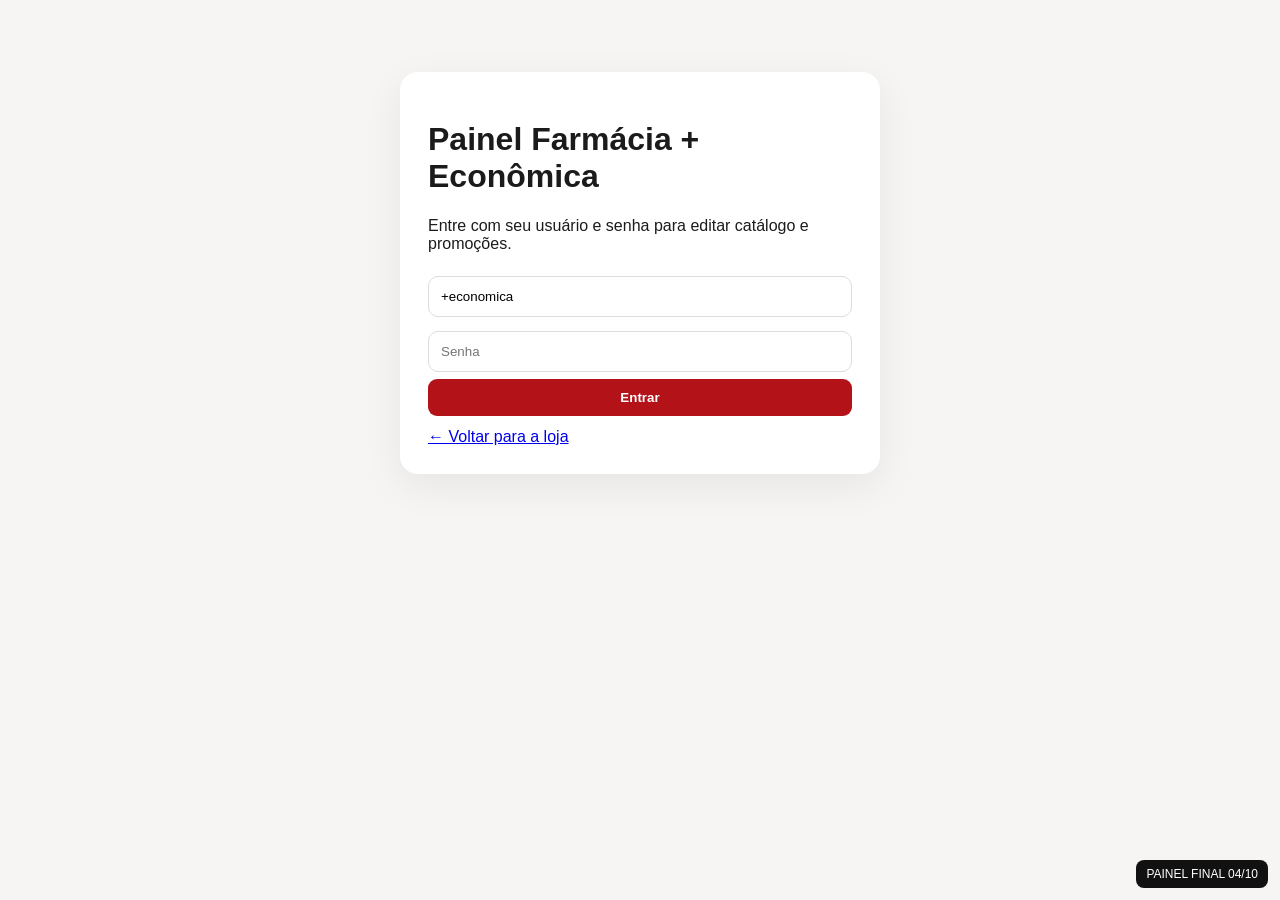
<file: index (30).html>
<!doctype html><html lang="pt-BR"><head><meta charset="utf-8">
  <link rel="icon" type="image/png" sizes="64x64" href="../assets/img/favicon.png">
  <link rel="shortcut icon" href="../favicon.ico"><meta name="viewport" content="width=device-width,initial-scale=1"><title>Painel • Farmácia + Econômica</title><link rel="stylesheet" href="../assets/css/admin.css?v=20261004-clean-final"><style>
.toolbar{display:flex;gap:10px;flex-wrap:wrap;margin:16px 0}.toolbar input,.toolbar select{padding:12px;border:1px solid #ddd;border-radius:10px;min-width:180px}.sync-note{background:#fff7ed;border:1px solid #fed7aa;padding:12px;border-radius:12px;margin:12px 0}.loginbox{max-width:480px;margin:8vh auto;background:white;padding:28px;border-radius:18px;box-shadow:0 12px 40px #0001}.loginbox input{width:100%;padding:12px;margin:7px 0;border:1px solid #ddd;border-radius:10px}.hidden{display:none!important}.mini{font-size:12px;color:#666}.product-name{max-width:360px}.readonly{opacity:.7}.stats{display:grid;grid-template-columns:repeat(5,1fr);gap:12px;margin-bottom:18px}.stat{background:#fff;padding:18px;border-radius:14px;border:1px solid #eee}.stat b{font-size:26px;display:block}@media(max-width:900px){.stats{grid-template-columns:1fr 1fr}.sidebar{display:none}.admin-main{margin-left:0!important}}
</style>
<style id="css-fallback-local">
:root{--red:#b31219;--ink:#1b1b1b;--muted:#777;--line:#e8e5e2;--bg:#f6f5f3}*{box-sizing:border-box}body{margin:0;background:var(--bg);color:var(--ink);font-family:"DM Sans",sans-serif}.sidebar{position:fixed;inset:0 auto 0 0;width:245px;background:#171717;color:#fff;padding:28px 18px;display:flex;flex-direction:column}.admin-brand{display:flex;align-items:center;gap:11px;padding:0 7px 28px}.admin-brand>span{display:grid;place-items:center;width:37px;height:37px;border-radius:9px;background:var(--red);font-size:27px}.admin-brand small,.admin-brand b{display:block}.admin-brand small{font-size:8px;letter-spacing:2px;color:#888}.admin-brand b{font:700 15px Manrope}.sidebar nav{display:grid;gap:5px}.sidebar nav button{border:0;background:none;color:#999;text-align:left;padding:12px 13px;border-radius:9px;font:600 13px inherit;cursor:pointer}.sidebar nav button.active,.sidebar nav button:hover{background:#282828;color:#fff}.back-store{margin-top:auto;color:#aaa;text-decoration:none;font-size:12px;padding:10px}.admin-main{margin-left:245px;padding:32px 38px 60px}.admin-main>header{display:flex;justify-content:space-between;align-items:center;margin-bottom:30px}.admin-main header small,.panel small,.promo-intro small{font-size:9px;letter-spacing:2px;color:#999;font-weight:800}.admin-main h1{font:800 29px Manrope;margin:5px 0}.status{font-size:11px;color:#777;background:#fff;border:1px solid var(--line);border-radius:20px;padding:8px 12px}.status i{display:inline-block;width:7px;height:7px;border-radius:50%;background:#41a45b;margin-right:5px}.page{display:none}.page.active{display:block}.metrics{display:grid;grid-template-columns:repeat(4,1fr);gap:14px;margin-bottom:20px}.metric{background:#fff;border:1px solid var(--line);border-radius:14px;padding:20px}.metric span{font-size:11px;color:#888}.metric strong{display:block;font:800 30px Manrope;margin-top:8px}.panel{background:#fff;border:1px solid var(--line);border-radius:17px;padding:24px;margin-bottom:20px}.panel-head{display:flex;justify-content:space-between;align-items:center;gap:20px;margin-bottom:20px}.panel h2,.promo-intro h2{font:800 23px Manrope;margin:5px 0}.panel-head p,.promo-intro p{font-size:12px;color:#888;max-width:650px}.primary{border:0;background:var(--red);color:#fff;border-radius:9px;padding:11px 15px;font-weight:800;cursor:pointer}.explain-grid{display:grid;grid-template-columns:repeat(3,1fr);gap:13px}.explain-grid article{border:1px solid var(--line);padding:20px;border-radius:13px}.explain-grid article>b{font-size:10px;color:var(--red)}.explain-grid h3{font-size:15px}.explain-grid p{font-size:12px;color:#777;line-height:1.5}.table-wrap{overflow:auto}table{width:100%;border-collapse:collapse;font-size:12px}th{text-align:left;color:#999;font-size:9px;text-transform:uppercase;letter-spacing:1px;padding:11px;border-bottom:1px solid var(--line)}td{padding:13px 11px;border-bottom:1px solid #f0efed}.badge{padding:4px 7px;border-radius:10px;background:#edf7ef;color:#328344;font-size:9px;font-weight:800}.badge.off{background:#f3f1ef;color:#888}.table-action{border:0;background:none;color:var(--red);font-weight:700;cursor:pointer}.promo-intro{background:#1c1c1c;color:#fff;border-radius:18px;padding:28px;display:flex;justify-content:space-between;align-items:center;gap:25px}.promo-intro p{color:#aaa}.promo-types{display:grid;grid-template-columns:repeat(5,1fr);gap:10px;margin:15px 0 20px}.promo-types div{background:#fff;border:1px solid var(--line);border-radius:12px;padding:16px}.promo-types span,.promo-types b,.promo-types small{display:block}.promo-types span{color:var(--red);font-size:9px;font-weight:800}.promo-types b{font-size:13px;margin:12px 0 3px}.promo-types small{font-size:10px;color:#999}.campaign{display:grid;grid-template-columns:1.5fr .8fr .7fr .8fr auto;align-items:center;gap:15px;padding:15px 0;border-bottom:1px solid #eee;font-size:12px}.campaign small{display:block;letter-spacing:0;color:#999;margin-top:4px}.campaign .discount-big{font:800 20px Manrope;color:var(--red)}.integration-list{display:grid;grid-template-columns:repeat(2,1fr);gap:12px}.integration{border:1px solid var(--line);border-radius:13px;padding:18px}.integration-head{display:flex;justify-content:space-between;gap:10px}.integration h3{font-size:14px;margin:0}.integration p{font-size:11px;color:#888;min-height:32px}.integration label{display:block;font-size:10px;color:#888}.integration input[type=url]{width:100%;margin-top:5px;border:1px solid #ddd;border-radius:8px;padding:10px}.switch-line{display:flex!important;align-items:center;gap:6px;margin-top:12px}.form-panel{max-width:700px}.form-panel>label,.modal-card label{display:block;font-size:11px;font-weight:700;margin-bottom:14px}.form-panel input,.modal-card input,.modal-card select,.modal-card textarea{width:100%;margin-top:6px;padding:11px;border:1px solid #ddd;border-radius:8px;font:inherit}.form-panel label>small{display:block;font-size:9px;color:#999;margin-top:3px}.row-actions{display:flex;gap:8px}.danger-outline{border:1px solid #d7a9ab;background:#fff;color:var(--red);border-radius:9px;padding:10px 14px;font-weight:700}.modal{display:none;position:fixed;inset:0;background:#0008;z-index:100;padding:25px;overflow:auto}.modal.open{display:grid;place-items:center}.modal-card{width:min(680px,100%);background:#fff;border-radius:16px;padding:24px}.modal-head{display:flex;justify-content:space-between;align-items:center}.modal-head h2{font:800 22px Manrope;margin:4px 0 18px}.close-modal{border:0;background:none;font-size:28px;cursor:pointer}.form-grid{display:grid;grid-template-columns:1fr 1fr;gap:0 13px}.wide{grid-column:1/-1}.check{display:flex!important;align-items:center;gap:8px}.check input{width:auto!important;margin:0!important}.full{width:100%}.info-box{font-size:11px;color:#755b32;background:#fff8e8;border:1px solid #f0dfb9;padding:11px;border-radius:8px;margin:0 0 14px}@media(max-width:900px){.sidebar{position:static;width:auto}.sidebar nav{grid-template-columns:repeat(3,1fr)}.back-store{margin-top:10px}.admin-main{margin:0;padding:25px}.metrics{grid-template-columns:1fr 1fr}.promo-types{grid-template-columns:repeat(2,1fr)}.campaign{grid-template-columns:1fr 1fr}.integration-list,.explain-grid{grid-template-columns:1fr}}@media(max-width:550px){.admin-main>header{align-items:flex-start;flex-direction:column}.metrics{grid-template-columns:1fr}.promo-intro{align-items:flex-start;flex-direction:column}.form-grid{grid-template-columns:1fr}.wide{grid-column:auto}.sidebar nav{grid-template-columns:1fr 1fr}}
.integration-help{display:block;margin:7px 0 4px;font-size:9px;color:#999;line-height:1.5}
.integration-help-box{background:#f7f6f4;border:1px solid #ebe8e5;border-radius:9px;padding:11px;margin:10px 0;font-size:10px;color:#777;line-height:1.5}

.inline-create{display:flex;gap:10px;align-items:center}.inline-create select{flex:1}.inline-create .table-action{white-space:nowrap}

/* Editor de fotos dos produtos */
.photo-editor{display:grid;grid-template-columns:150px 1fr;gap:16px;align-items:start;margin-top:8px}.photo-preview{height:150px;border:1px dashed #d8d3cf;border-radius:14px;background:#faf9f7;display:grid;place-items:center;overflow:hidden;color:#999;font-size:12px}.photo-preview img{width:100%;height:100%;object-fit:contain;background:#fff}.photo-controls{display:flex;flex-direction:column;gap:9px}.photo-controls input[type=url],.photo-controls input[type=file]{width:100%;padding:11px;border:1px solid #ddd;border-radius:10px;background:#fff}@media(max-width:650px){.photo-editor{grid-template-columns:1fr}.photo-preview{height:210px}}


</style>
</head><body><div style="position:fixed;right:12px;bottom:12px;z-index:99999;background:#111;color:#fff;padding:7px 10px;border-radius:8px;font:12px Arial">PAINEL FINAL 04/10</div>
<div id="loginView" class="loginbox"><h1>Painel Farmácia + Econômica</h1><p>Entre com seu usuário e senha para editar catálogo e promoções.</p><input id="usuario" type="text" placeholder="Usuário" autocomplete="username" value="+economica"><input id="password" type="password" placeholder="Senha"><button class="primary full" id="loginBtn">Entrar</button><p id="loginMsg" class="mini"></p><a href="../index.html">← Voltar para a loja</a></div>
<div id="appView" class="hidden"><aside class="sidebar"><div class="admin-brand"><span>+</span><div><small>PAINEL NOVO</small><b>Mais Econômica</b></div></div><nav><button class="active" data-page="dashboard">Visão geral</button><button data-page="analytics">Estatísticas</button><button data-page="products">Produtos Pharmagno</button><button data-page="rules">Promoções</button><button data-page="subclasses">Subclasses</button><button data-page="ops">Kits, Sorteios & Entrega</button><button data-page="sync">Sincronização</button></nav><a class="back-store" href="../index.html">← Ver loja</a><button id="logoutBtn" class="back-store">Sair</button></aside>
<main class="admin-main"><header><div><small>ADMINISTRAÇÃO INTEGRADA</small><h1 id="pageTitle">Visão geral</h1></div><div class="status" id="conn"><i></i> Aguardando conexão</div></header>
<section class="page active" id="dashboard"><div class="stats"><div class="stat"><small>PRODUTOS</small><b id="stTotal">—</b></div><div class="stat"><small>MEDICAMENTOS</small><b id="stMed">—</b></div><div class="stat"><small>PERF./COSM.</small><b id="stPerf">—</b></div><div class="stat"><small>HIGIENE</small><b id="stHig">—</b></div><div class="stat"><small>INFANTIL</small><b id="stInf">—</b></div></div><div class="panel"><h2>Catálogo integrado</h2><p>Preço e estoque são dados operacionais vindos do Pharmagno. Neste painel você administra classe, subclasse, promoção, exceção e visibilidade no site.</p><div class="sync-note">Para evitar divergência, preço e estoque aparecem como leitura. Atualizações operacionais devem vir da próxima sincronização do Pharmagno.</div></div></section>
<section class="page" id="analytics"><div class="analytics-dashboard">
<div class="analytics-top"><div><small>INTELIGÊNCIA DE NEGÓCIO</small><h2>Desempenho da loja</h2><p>Acompanhe o tráfego e as interações da Farmácia Mais Econômica.</p></div><a class="analytics-link" href="https://analytics.google.com/" target="_blank" rel="noopener noreferrer">Abrir Google Analytics ↗</a></div>
<div class="analytics-banner"><span class="analytics-dot"></span><div><strong>Google Analytics 4 configurado</strong><p>ID de medição: <code>G-R9R11TZZVY</code> · A coleta depende de publicação e consentimento. A leitura de relatórios precisa de autorização separada.</p></div></div>
<div class="analytics-kpis"><article><span>Visitantes</span><strong>—</strong><small>Dados reais após conexão</small></article><article><span>Visualizações</span><strong>—</strong><small>Dados reais após conexão</small></article><article><span>Cliques no WhatsApp</span><strong>—</strong><small>Eventos personalizados</small></article><article><span>Interações com produtos</span><strong>—</strong><small>Eventos personalizados</small></article></div>
<div class="analytics-report"><div class="analytics-report-head"><div><h3>Relatório interativo</h3><p>Conecte um relatório do Looker Studio à propriedade GA4 e incorpore-o aqui. Os indicadores acima ficam sem valores para não apresentar dados inventados.</p></div><a href="https://lookerstudio.google.com/" target="_blank" rel="noopener noreferrer">Criar relatório ↗</a></div>
<div id="analyticsReportEmpty" class="analytics-empty"><div class="analytics-empty-icon">▥</div><strong>Seu relatório ainda não foi conectado</strong><p>Crie um relatório no Looker Studio, adicione o Google Analytics como fonte e ative a incorporação. Depois cole o URL de incorporação abaixo.</p></div>
<iframe id="analyticsReportFrame" title="Relatório de estatísticas da farmácia" loading="lazy" referrerpolicy="strict-origin-when-cross-origin" style="display:none;width:100%;height:620px;border:1px solid #eee;border-radius:12px"></iframe>
<div class="analytics-config"><label for="analyticsEmbedUrl">URL de incorporação do Looker Studio</label><div><input id="analyticsEmbedUrl" type="url" placeholder="https://lookerstudio.google.com/embed/reporting/..." autocomplete="off"><button id="analyticsEmbedSave" type="button">Exibir relatório</button><button id="analyticsEmbedClear" type="button" class="analytics-clear">Limpar</button></div><small id="analyticsEmbedStatus">A URL fica salva somente neste navegador. Não cole chaves privadas, tokens ou credenciais aqui. Para restringir os dados, configure as permissões de compartilhamento no Looker Studio.</small></div>
</div><div class="analytics-footnote">Eventos de busca e de produtos não devem incluir nomes de medicamentos, termos pesquisados ou dados pessoais. Relatórios incorporados seguem as permissões do Google.</div>
</div></section>
<section class="page" id="products"><div class="panel"><div class="panel-head"><div><small>SUPABASE</small><h2>Produtos Pharmagno</h2></div><div class="toolbar"><button class="primary" id="applyBeautyCatalogBtn">Organizar Perfumaria/Cosméticos</button><button class="primary" id="reloadBtn">↻ Atualizar</button></div></div><div class="toolbar"><input id="search" placeholder="Buscar nome, EAN ou laboratório"><select id="classFilter"><option value="">Todas as classes</option></select><select id="activeFilter"><option value="">Todos</option><option value="true">Ativos</option><option value="false">Inativos</option></select></div><div id="loadMsg" class="mini"></div><div id="beautyCatalogMsg" class="mini"></div><div class="promo-check-box"><button class="table-action" id="checkPromoExceptionsBtn" type="button">Verificar lista de exceções dos 10%</button><div id="promoExceptionsReport" class="mini"></div></div><div class="table-wrap"><table><thead><tr><th>Produto</th><th>Classe</th><th>Preço</th><th>Estoque</th><th>Promoção</th><th>Status</th><th></th></tr></thead><tbody id="rows"></tbody></table></div></div></section>
<section class="page" id="rules"><div class="panel"><div class="panel-head"><div><small>REGRAS POR GRUPO</small><h2>Promoções por classe e subclasse</h2></div><button class="primary" id="newRuleBtn">+ Nova promoção</button></div><p>Crie uma promoção para uma classe inteira ou para uma subclasse específica. Exceções marcadas no produto continuam fora do desconto.</p><div class="table-wrap"><table><thead><tr><th>Promoção</th><th>Alvo</th><th>Desconto</th><th>Status</th><th></th></tr></thead><tbody id="ruleRows"></tbody></table></div></div></section>
<section class="page" id="subclasses"><div class="panel"><div class="panel-head"><div><small>ORGANIZAÇÃO DO CATÁLOGO</small><h2>Gerenciar subclasses</h2></div><button class="primary" id="newSubclassBtn">+ Nova subclasse</button></div><p>A categoria “Perfumaria e Cosméticos” usa duas subclasses principais: Perfumaria e Cosméticos. As categorias específicas são aplicadas automaticamente pela lista incluída no projeto. Depois atribua os produtos à subclasse e use-a nas promoções.</p><div class="toolbar"><select id="subclassClassFilter"></select><input id="subclassSearch" placeholder="Buscar subclasse"></div><div class="table-wrap"><table><thead><tr><th>Classe</th><th>Subclasse</th><th>Produtos</th><th></th></tr></thead><tbody id="subclassRows"></tbody></table></div></div></section><section class="page" id="ops"><div class="panel"><div class="panel-head"><div><small>RECURSOS DA LOJA</small><h2>Kits, sorteios, entrega e WhatsApp</h2></div></div><p>Esses recursos da versão anterior foram preservados. As alterações abaixo ficam salvas neste navegador.</p><div class="toolbar"><button class="primary" id="addKit">+ Kit</button><button class="primary" id="addGive">+ Sorteio</button><button type="button" class="primary" id="newQtyDealBtn">+ Leve X por preço</button></div><h3>Leve 2 por um Preço Mais Econômico</h3><div id="qtyDealsAdmin"></div><h3>Kits</h3><div id="opsKits"></div><h3>Sorteios</h3><div id="opsGives"></div><h3>Entrega</h3><div id="opsDelivery"></div><h3>WhatsApp</h3><div class="toolbar"><input id="opsWhats" placeholder="5577998514808"><button class="primary" id="saveWhats">Salvar WhatsApp</button></div></div></section><section class="page" id="sync"><div class="panel"><h2>Sincronização Pharmagno</h2><p>O site acompanha automaticamente as alterações gravadas em produtos_pharmagno. Com o Realtime habilitado, mudanças que chegarem do Pharmagno ao Supabase aparecem na vitrine sem atualização manual; há também uma verificação periódica de segurança.</p><div class="sync-note">Preço e estoque continuam somente leitura neste painel para evitar divergência com o Pharmagno.</div></div></section>
</main></div>
<div class="modal" id="editModal"><form class="modal-card" id="editForm"><div class="modal-head"><div><small>PRODUTO</small><h2 id="editTitle">Editar</h2></div><button type="button" class="close-modal">×</button></div><input type="hidden" id="editId"><div class="form-grid"><label class="wide">Foto do produto (opcional)<div class="photo-editor"><div class="photo-preview" id="photoPreview"><span>Sem foto</span></div><div class="photo-controls"><input id="editImageUrl" type="url" placeholder="URL da imagem (Cloudinary)"><input id="editImageFile" type="file" accept="image/jpeg,image/png,image/webp"><button type="button" class="table-action" id="uploadImageBtn">Enviar foto</button><small class="mini" id="imageMsg">Envie uma foto do dispositivo ou cole uma URL. Essa foto substituirá o símbolo do produto.</small></div></div></label><label class="wide">Classe<input id="editClass"></label><label class="wide">Subclasse<select id="editSubclass"></select><small class="mini">Você pode criar novas subclasses na seção “Subclasses”.</small></label><label>Desconto fixo (%)<input id="editDiscount" type="number" min="0" max="100" step="0.01"></label><label class="wide">Exceção da promoção<input id="editException" placeholder="Deixe vazio para participar"></label><label class="wide">Texto de promoção manual<input id="editManual" placeholder="Ex.: Oferta especial enquanto durar o estoque"></label><div class="wide quantity-deal-admin"><b>Promoção “Leve X por R$ Y”</b><small>Opcional. Ex.: Maxalgina: leve 2 caixas por R$ 15,00.</small><div class="form-grid"><label>Quantidade<input id="editLeveQtd" type="number" min="2" step="1" placeholder="2"></label><label>Preço do conjunto (R$)<input id="editLeveValor" type="number" min="0" step="0.01" placeholder="15,00"></label></div></div><label class="check wide"><input id="editActive" type="checkbox"> Produto visível no site</label></div><button class="primary full" type="submit">Salvar no Supabase</button><p id="saveMsg" class="mini"></p></form></div>
<div class="modal" id="ruleModal"><form class="modal-card" id="ruleForm"><div class="modal-head"><div><small>PROMOÇÃO</small><h2>Classe / Subclasse</h2></div><button type="button" class="close-modal">×</button></div><input type="hidden" id="ruleId"><div class="form-grid"><label class="wide">Nome<input id="ruleName" required placeholder="Ex.: Oferta Antigripais"></label><label>Aplicar em<select id="ruleType"><option value="classe">Classe inteira</option><option value="subclasse">Subclasse</option><option value="produto">Produto específico</option></select></label><label>Desconto (%)<input id="ruleDiscount" type="number" min="0" max="100" step="0.01" required></label><label class="wide" id="ruleClassWrap">Classe<select id="ruleClass"></select></label><label class="wide" id="ruleProductWrap" style="display:none">Produto específico<input id="ruleProductSearch" placeholder="Buscar por nome ou código"><select id="ruleProduct"><option value="">Selecione um produto</option></select></label><label class="wide" id="ruleSubclassWrap">Subclasse<div class="inline-create"><select id="ruleSubclass"></select><button type="button" class="table-action" id="quickSubclassBtn">+ Criar subclasse</button></div></label><label class="check wide"><input id="ruleActive" type="checkbox" checked> Promoção ativa</label></div><button class="primary full" type="submit">Salvar promoção</button><p id="ruleMsg" class="mini"></p></form></div>
<div class="modal" id="subclassModal"><form class="modal-card" id="subclassForm"><div class="modal-head"><div><small>SUBCLASSE</small><h2 id="subclassModalTitle">Nova subclasse</h2></div><button type="button" class="close-modal">×</button></div><input type="hidden" id="subclassId"><div class="form-grid"><label class="wide">Classe<select id="subclassClass" required></select></label><label class="wide">Nome da subclasse<input id="subclassName" required placeholder="Ex.: Antigripais"></label></div><button class="primary full" type="submit">Salvar subclasse</button><p id="subclassMsg" class="mini"></p></form></div><div class="modal" id="kitModal"><form class="modal-card" id="kitForm"><div class="modal-head"><div><small>KIT</small><h2>Cadastrar / editar kit</h2></div><button type="button" class="close-modal ops-close">×</button></div><input type="hidden" id="kitId"><div class="form-grid"><label class="wide">Nome<input id="kitNome" required></label><label>Preço final do kit<input id="kitPreco" type="number" min="0" step="0.01" required></label><label>Preço original<input id="kitPrecoOriginal" type="number" min="0" step="0.01"></label><label class="wide">Buscar produtos<input id="kitBuscaProduto" placeholder="Nome ou código do produto"></label><div class="wide" id="kitProdutosLista" style="max-height:240px;overflow:auto;border:1px solid #ddd;border-radius:10px;padding:10px;margin-bottom:14px"></div><input type="hidden" id="kitProdutos"><label>Unidades por kit<input id="kitUnidades" type="number" min="1" step="1" value="1"></label><label class="check"><input id="kitOcultarIndividuais" type="checkbox"> Ocultar itens individuais da vitrine</label><label class="wide">Descrição<textarea id="kitDescricao" rows="3"></textarea></label><label class="wide">Destaque<input id="kitDestaque" placeholder="Ex.: Economize no conjunto"></label><label class="check wide"><input id="kitAtivo" type="checkbox" checked> Kit ativo</label></div><button class="primary full" type="submit">Salvar kit</button></form></div><div class="modal" id="giveModal"><form class="modal-card" id="giveForm"><div class="modal-head"><div><small>SORTEIO / CAMPANHA</small><h2>Cadastrar / editar sorteio</h2></div><button type="button" class="close-modal ops-close">×</button></div><input type="hidden" id="giveId"><div class="form-grid"><label class="wide">Título<input id="giveTitulo" required placeholder="Ex.: Sorteio de fim de ano"></label><label class="wide">Premiação<input id="givePremio" required placeholder="Ex.: Kit de cuidados + vale-compras"></label><label>Data de início<input id="giveInicio" type="date" required></label><label>Data de término<input id="giveFim" type="date" required></label><label class="wide">Categoria<input id="giveCategoria" placeholder="Ex.: Geral, Perfumaria, Clientes da loja"></label><label class="wide">Condição / como participar<textarea id="giveCondicao" rows="4" required placeholder="Ex.: A cada R$ 50 em compras, receba um número..."></textarea></label><label class="wide">Regulamento<textarea id="giveRegulamento" rows="6" required placeholder="Escreva aqui todas as regras do sorteio"></textarea></label><label class="check wide"><input id="giveAtivo" type="checkbox" checked> Sorteio ativo e visível no site</label></div><button class="primary full" type="submit">Salvar e publicar sorteio</button></form></div><div class="modal" id="qtyDealModal"><form class="modal-card" id="qtyDealForm"><div class="modal-head"><div><small>PROMOÇÃO POR QUANTIDADE</small><h2>Leve 2 por um Preço Mais Econômico</h2></div><button type="button" class="close-modal ops-close">×</button></div><input type="hidden" id="qtyDealId"><div class="form-grid"><label class="wide">Título<input id="qtyDealTitulo" value="Leve 2 por um Preço Mais Econômico"></label><label class="wide">Buscar produto<input id="qtyDealBusca" placeholder="Nome ou código"></label><label class="wide">Produto<select id="qtyDealProduto" required></select></label><label>Quantidade de unidades<input id="qtyDealQtd" type="number" min="2" step="1" value="2" required></label><label>Valor final (R$)<input id="qtyDealValor" type="number" min="0" step="0.01" required></label><label class="check wide"><input id="qtyDealAtivo" type="checkbox" checked> Promoção ativa</label></div><button class="primary full" type="submit">Salvar promoção</button></form></div><script src="../assets/js/config.js"></script><script src="../assets/js/data.js"></script><script src="../assets/js/catalogo-perfumaria-cosmeticos.js"></script><script src="../assets/js/admin-supabase.js?v=20261004-clean-final"></script><script src="../assets/js/admin-ops.js?v=20261009-correcoes-v1"></script><script src="../assets/js/admin-analytics-dashboard.js?v=20261009"></script></body></html>
</file>
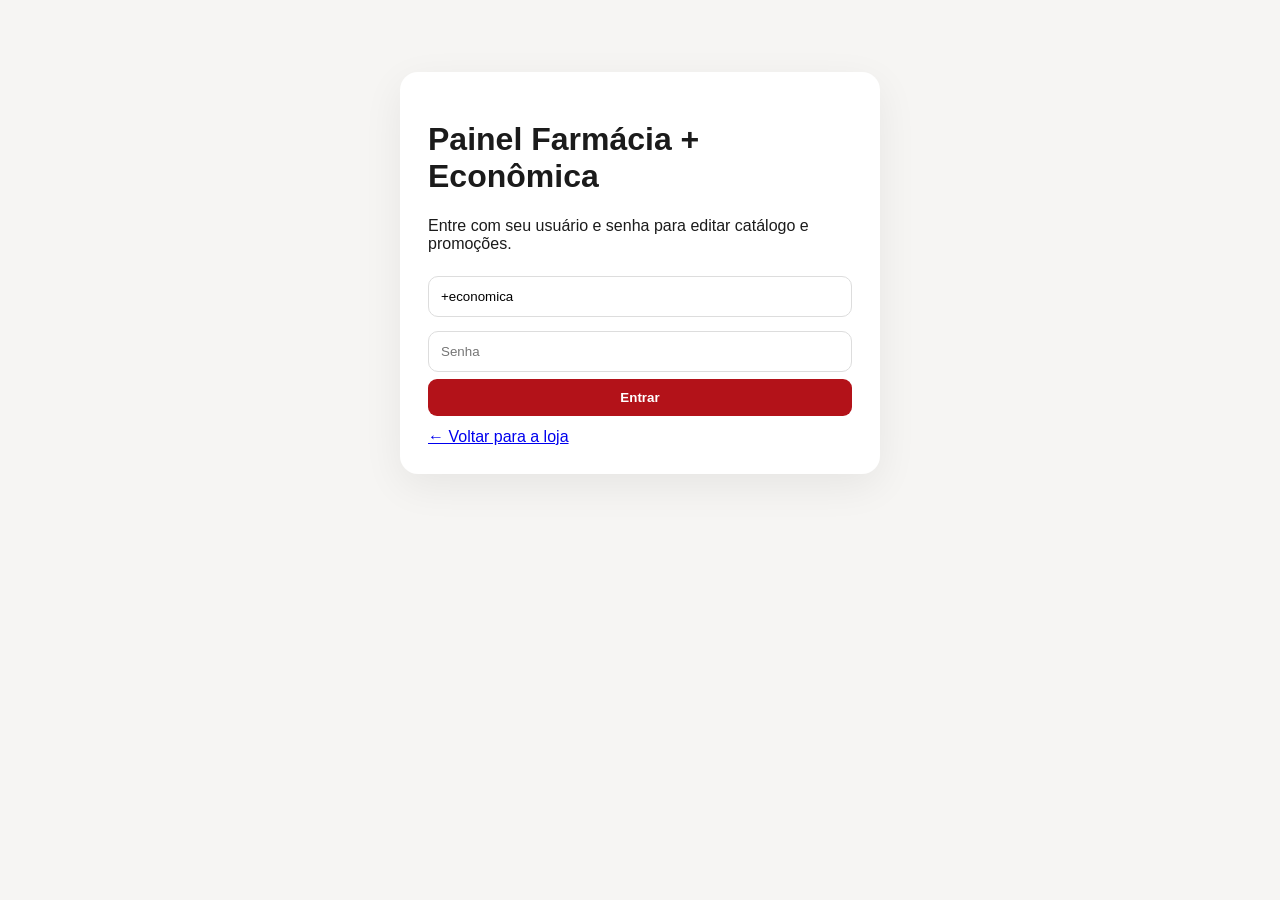
<file: index-painel-antigo.html>
<!doctype html><html lang="pt-BR"><head><meta charset="utf-8">
  <link rel="icon" type="image/png" sizes="64x64" href="../assets/img/favicon.png">
  <link rel="shortcut icon" href="../favicon.ico"><meta name="viewport" content="width=device-width,initial-scale=1"><title>Painel • Farmácia + Econômica</title><link rel="stylesheet" href="../assets/css/admin.css?v=20261003-promos-v2"><style>
.toolbar{display:flex;gap:10px;flex-wrap:wrap;margin:16px 0}.toolbar input,.toolbar select{padding:12px;border:1px solid #ddd;border-radius:10px;min-width:180px}.sync-note{background:#fff7ed;border:1px solid #fed7aa;padding:12px;border-radius:12px;margin:12px 0}.loginbox{max-width:480px;margin:8vh auto;background:white;padding:28px;border-radius:18px;box-shadow:0 12px 40px #0001}.loginbox input{width:100%;padding:12px;margin:7px 0;border:1px solid #ddd;border-radius:10px}.hidden{display:none!important}.mini{font-size:12px;color:#666}.product-name{max-width:360px}.readonly{opacity:.7}.stats{display:grid;grid-template-columns:repeat(5,1fr);gap:12px;margin-bottom:18px}.stat{background:#fff;padding:18px;border-radius:14px;border:1px solid #eee}.stat b{font-size:26px;display:block}@media(max-width:900px){.stats{grid-template-columns:1fr 1fr}.sidebar{display:none}.admin-main{margin-left:0!important}}
</style>
<style id="css-fallback-local">
:root{--red:#b31219;--ink:#1b1b1b;--muted:#777;--line:#e8e5e2;--bg:#f6f5f3}*{box-sizing:border-box}body{margin:0;background:var(--bg);color:var(--ink);font-family:"DM Sans",sans-serif}.sidebar{position:fixed;inset:0 auto 0 0;width:245px;background:#171717;color:#fff;padding:28px 18px;display:flex;flex-direction:column}.admin-brand{display:flex;align-items:center;gap:11px;padding:0 7px 28px}.admin-brand>span{display:grid;place-items:center;width:37px;height:37px;border-radius:9px;background:var(--red);font-size:27px}.admin-brand small,.admin-brand b{display:block}.admin-brand small{font-size:8px;letter-spacing:2px;color:#888}.admin-brand b{font:700 15px Manrope}.sidebar nav{display:grid;gap:5px}.sidebar nav button{border:0;background:none;color:#999;text-align:left;padding:12px 13px;border-radius:9px;font:600 13px inherit;cursor:pointer}.sidebar nav button.active,.sidebar nav button:hover{background:#282828;color:#fff}.back-store{margin-top:auto;color:#aaa;text-decoration:none;font-size:12px;padding:10px}.admin-main{margin-left:245px;padding:32px 38px 60px}.admin-main>header{display:flex;justify-content:space-between;align-items:center;margin-bottom:30px}.admin-main header small,.panel small,.promo-intro small{font-size:9px;letter-spacing:2px;color:#999;font-weight:800}.admin-main h1{font:800 29px Manrope;margin:5px 0}.status{font-size:11px;color:#777;background:#fff;border:1px solid var(--line);border-radius:20px;padding:8px 12px}.status i{display:inline-block;width:7px;height:7px;border-radius:50%;background:#41a45b;margin-right:5px}.page{display:none}.page.active{display:block}.metrics{display:grid;grid-template-columns:repeat(4,1fr);gap:14px;margin-bottom:20px}.metric{background:#fff;border:1px solid var(--line);border-radius:14px;padding:20px}.metric span{font-size:11px;color:#888}.metric strong{display:block;font:800 30px Manrope;margin-top:8px}.panel{background:#fff;border:1px solid var(--line);border-radius:17px;padding:24px;margin-bottom:20px}.panel-head{display:flex;justify-content:space-between;align-items:center;gap:20px;margin-bottom:20px}.panel h2,.promo-intro h2{font:800 23px Manrope;margin:5px 0}.panel-head p,.promo-intro p{font-size:12px;color:#888;max-width:650px}.primary{border:0;background:var(--red);color:#fff;border-radius:9px;padding:11px 15px;font-weight:800;cursor:pointer}.explain-grid{display:grid;grid-template-columns:repeat(3,1fr);gap:13px}.explain-grid article{border:1px solid var(--line);padding:20px;border-radius:13px}.explain-grid article>b{font-size:10px;color:var(--red)}.explain-grid h3{font-size:15px}.explain-grid p{font-size:12px;color:#777;line-height:1.5}.table-wrap{overflow:auto}table{width:100%;border-collapse:collapse;font-size:12px}th{text-align:left;color:#999;font-size:9px;text-transform:uppercase;letter-spacing:1px;padding:11px;border-bottom:1px solid var(--line)}td{padding:13px 11px;border-bottom:1px solid #f0efed}.badge{padding:4px 7px;border-radius:10px;background:#edf7ef;color:#328344;font-size:9px;font-weight:800}.badge.off{background:#f3f1ef;color:#888}.table-action{border:0;background:none;color:var(--red);font-weight:700;cursor:pointer}.promo-intro{background:#1c1c1c;color:#fff;border-radius:18px;padding:28px;display:flex;justify-content:space-between;align-items:center;gap:25px}.promo-intro p{color:#aaa}.promo-types{display:grid;grid-template-columns:repeat(5,1fr);gap:10px;margin:15px 0 20px}.promo-types div{background:#fff;border:1px solid var(--line);border-radius:12px;padding:16px}.promo-types span,.promo-types b,.promo-types small{display:block}.promo-types span{color:var(--red);font-size:9px;font-weight:800}.promo-types b{font-size:13px;margin:12px 0 3px}.promo-types small{font-size:10px;color:#999}.campaign{display:grid;grid-template-columns:1.5fr .8fr .7fr .8fr auto;align-items:center;gap:15px;padding:15px 0;border-bottom:1px solid #eee;font-size:12px}.campaign small{display:block;letter-spacing:0;color:#999;margin-top:4px}.campaign .discount-big{font:800 20px Manrope;color:var(--red)}.integration-list{display:grid;grid-template-columns:repeat(2,1fr);gap:12px}.integration{border:1px solid var(--line);border-radius:13px;padding:18px}.integration-head{display:flex;justify-content:space-between;gap:10px}.integration h3{font-size:14px;margin:0}.integration p{font-size:11px;color:#888;min-height:32px}.integration label{display:block;font-size:10px;color:#888}.integration input[type=url]{width:100%;margin-top:5px;border:1px solid #ddd;border-radius:8px;padding:10px}.switch-line{display:flex!important;align-items:center;gap:6px;margin-top:12px}.form-panel{max-width:700px}.form-panel>label,.modal-card label{display:block;font-size:11px;font-weight:700;margin-bottom:14px}.form-panel input,.modal-card input,.modal-card select,.modal-card textarea{width:100%;margin-top:6px;padding:11px;border:1px solid #ddd;border-radius:8px;font:inherit}.form-panel label>small{display:block;font-size:9px;color:#999;margin-top:3px}.row-actions{display:flex;gap:8px}.danger-outline{border:1px solid #d7a9ab;background:#fff;color:var(--red);border-radius:9px;padding:10px 14px;font-weight:700}.modal{display:none;position:fixed;inset:0;background:#0008;z-index:100;padding:25px;overflow:auto}.modal.open{display:grid;place-items:center}.modal-card{width:min(680px,100%);background:#fff;border-radius:16px;padding:24px}.modal-head{display:flex;justify-content:space-between;align-items:center}.modal-head h2{font:800 22px Manrope;margin:4px 0 18px}.close-modal{border:0;background:none;font-size:28px;cursor:pointer}.form-grid{display:grid;grid-template-columns:1fr 1fr;gap:0 13px}.wide{grid-column:1/-1}.check{display:flex!important;align-items:center;gap:8px}.check input{width:auto!important;margin:0!important}.full{width:100%}.info-box{font-size:11px;color:#755b32;background:#fff8e8;border:1px solid #f0dfb9;padding:11px;border-radius:8px;margin:0 0 14px}@media(max-width:900px){.sidebar{position:static;width:auto}.sidebar nav{grid-template-columns:repeat(3,1fr)}.back-store{margin-top:10px}.admin-main{margin:0;padding:25px}.metrics{grid-template-columns:1fr 1fr}.promo-types{grid-template-columns:repeat(2,1fr)}.campaign{grid-template-columns:1fr 1fr}.integration-list,.explain-grid{grid-template-columns:1fr}}@media(max-width:550px){.admin-main>header{align-items:flex-start;flex-direction:column}.metrics{grid-template-columns:1fr}.promo-intro{align-items:flex-start;flex-direction:column}.form-grid{grid-template-columns:1fr}.wide{grid-column:auto}.sidebar nav{grid-template-columns:1fr 1fr}}
.integration-help{display:block;margin:7px 0 4px;font-size:9px;color:#999;line-height:1.5}
.integration-help-box{background:#f7f6f4;border:1px solid #ebe8e5;border-radius:9px;padding:11px;margin:10px 0;font-size:10px;color:#777;line-height:1.5}

.inline-create{display:flex;gap:10px;align-items:center}.inline-create select{flex:1}.inline-create .table-action{white-space:nowrap}

/* Editor de fotos dos produtos */
.photo-editor{display:grid;grid-template-columns:150px 1fr;gap:16px;align-items:start;margin-top:8px}.photo-preview{height:150px;border:1px dashed #d8d3cf;border-radius:14px;background:#faf9f7;display:grid;place-items:center;overflow:hidden;color:#999;font-size:12px}.photo-preview img{width:100%;height:100%;object-fit:contain;background:#fff}.photo-controls{display:flex;flex-direction:column;gap:9px}.photo-controls input[type=url],.photo-controls input[type=file]{width:100%;padding:11px;border:1px solid #ddd;border-radius:10px;background:#fff}@media(max-width:650px){.photo-editor{grid-template-columns:1fr}.photo-preview{height:210px}}


</style>
</head><body>
<div id="loginView" class="loginbox"><h1>Painel Farmácia + Econômica</h1><p>Entre com seu usuário e senha para editar catálogo e promoções.</p><input id="usuario" type="text" placeholder="Usuário" autocomplete="username" value="+economica"><input id="password" type="password" placeholder="Senha"><button class="primary full" id="loginBtn">Entrar</button><p id="loginMsg" class="mini"></p><a href="../index.html">← Voltar para a loja</a></div>
<div id="appView" class="hidden"><aside class="sidebar"><div class="admin-brand"><span>+</span><div><small>PAINEL</small><b>Mais Econômica</b></div></div><nav><button class="active" data-page="dashboard">Visão geral</button><button data-page="products">Produtos Pharmagno</button><button data-page="rules">Promoções</button><button data-page="subclasses">Subclasses</button><button data-page="ops">Kits, Sorteios & Entrega</button><button data-page="sync">Sincronização</button></nav><a class="back-store" href="../index.html">← Ver loja</a><button id="logoutBtn" class="back-store">Sair</button></aside>
<main class="admin-main"><header><div><small>ADMINISTRAÇÃO INTEGRADA</small><h1 id="pageTitle">Visão geral</h1></div><div class="status" id="conn"><i></i> Aguardando conexão</div></header>
<section class="page active" id="dashboard"><div class="stats"><div class="stat"><small>PRODUTOS</small><b id="stTotal">—</b></div><div class="stat"><small>MEDICAMENTOS</small><b id="stMed">—</b></div><div class="stat"><small>PERF./COSM.</small><b id="stPerf">—</b></div><div class="stat"><small>HIGIENE</small><b id="stHig">—</b></div><div class="stat"><small>INFANTIL</small><b id="stInf">—</b></div></div><div class="panel"><h2>Catálogo integrado</h2><p>Preço e estoque são dados operacionais vindos do Pharmagno. Neste painel você administra classe, subclasse, promoção, exceção e visibilidade no site.</p><div class="sync-note">Para evitar divergência, preço e estoque aparecem como leitura. Atualizações operacionais devem vir da próxima sincronização do Pharmagno.</div></div></section>
<section class="page" id="products"><div class="panel"><div class="panel-head"><div><small>SUPABASE</small><h2>Produtos Pharmagno</h2></div><div class="toolbar"><button class="primary" id="applyBeautyCatalogBtn">Organizar Perfumaria/Cosméticos</button><button class="primary" id="reloadBtn">↻ Atualizar</button></div></div><div class="toolbar"><input id="search" placeholder="Buscar nome, EAN ou laboratório"><select id="classFilter"><option value="">Todas as classes</option></select><select id="activeFilter"><option value="">Todos</option><option value="true">Ativos</option><option value="false">Inativos</option></select></div><div id="loadMsg" class="mini"></div><div id="beautyCatalogMsg" class="mini"></div><div class="promo-check-box"><button class="table-action" id="checkPromoExceptionsBtn" type="button">Verificar lista de exceções dos 10%</button><div id="promoExceptionsReport" class="mini"></div></div><div class="table-wrap"><table><thead><tr><th>Produto</th><th>Classe</th><th>Preço</th><th>Estoque</th><th>Promoção</th><th>Status</th><th></th></tr></thead><tbody id="rows"></tbody></table></div></div></section>
<section class="page" id="rules"><div class="panel"><div class="panel-head"><div><small>REGRAS POR GRUPO</small><h2>Promoções por classe e subclasse</h2></div><button class="primary" id="newRuleBtn">+ Nova promoção</button></div><p>Crie uma promoção para uma classe inteira ou para uma subclasse específica. Exceções marcadas no produto continuam fora do desconto.</p><div class="table-wrap"><table><thead><tr><th>Promoção</th><th>Alvo</th><th>Desconto</th><th>Status</th><th></th></tr></thead><tbody id="ruleRows"></tbody></table></div></div></section>
<section class="page" id="subclasses"><div class="panel"><div class="panel-head"><div><small>ORGANIZAÇÃO DO CATÁLOGO</small><h2>Gerenciar subclasses</h2></div><button class="primary" id="newSubclassBtn">+ Nova subclasse</button></div><p>A categoria “Perfumaria e Cosméticos” usa duas subclasses principais: Perfumaria e Cosméticos. As categorias específicas são aplicadas automaticamente pela lista incluída no projeto. Depois atribua os produtos à subclasse e use-a nas promoções.</p><div class="toolbar"><select id="subclassClassFilter"></select><input id="subclassSearch" placeholder="Buscar subclasse"></div><div class="table-wrap"><table><thead><tr><th>Classe</th><th>Subclasse</th><th>Produtos</th><th></th></tr></thead><tbody id="subclassRows"></tbody></table></div></div></section><section class="page" id="ops"><div class="panel"><div class="panel-head"><div><small>RECURSOS DA LOJA</small><h2>Kits, sorteios, entrega e WhatsApp</h2></div></div><p>Esses recursos da versão anterior foram preservados. As alterações abaixo ficam salvas neste navegador.</p><div class="toolbar"><button class="primary" id="addKit">+ Kit</button><button class="primary" id="addGive">+ Sorteio</button></div><h3>Kits</h3><div id="opsKits"></div><h3>Sorteios</h3><div id="opsGives"></div><h3>Entrega</h3><div id="opsDelivery"></div><h3>WhatsApp</h3><div class="toolbar"><input id="opsWhats" placeholder="5577998514808"><button class="primary" id="saveWhats">Salvar WhatsApp</button></div></div></section><section class="page" id="sync"><div class="panel"><h2>Sincronização Pharmagno</h2><p>O site acompanha automaticamente as alterações gravadas em produtos_pharmagno. Com o Realtime habilitado, mudanças que chegarem do Pharmagno ao Supabase aparecem na vitrine sem atualização manual; há também uma verificação periódica de segurança.</p><div class="sync-note">Preço e estoque continuam somente leitura neste painel para evitar divergência com o Pharmagno.</div></div></section>
</main></div>
<div class="modal" id="editModal"><form class="modal-card" id="editForm"><div class="modal-head"><div><small>PRODUTO</small><h2 id="editTitle">Editar</h2></div><button type="button" class="close-modal">×</button></div><input type="hidden" id="editId"><div class="form-grid"><label class="wide">Foto do produto (opcional)<div class="photo-editor"><div class="photo-preview" id="photoPreview"><span>Sem foto</span></div><div class="photo-controls"><input id="editImageUrl" type="url" placeholder="URL da imagem (Cloudinary)"><input id="editImageFile" type="file" accept="image/jpeg,image/png,image/webp"><button type="button" class="table-action" id="uploadImageBtn">Enviar foto</button><small class="mini" id="imageMsg">Envie uma foto do dispositivo ou cole uma URL. Essa foto substituirá o símbolo do produto.</small></div></div></label><label class="wide">Classe<input id="editClass"></label><label class="wide">Subclasse<select id="editSubclass"></select><small class="mini">Você pode criar novas subclasses na seção “Subclasses”.</small></label><label>Desconto fixo (%)<input id="editDiscount" type="number" min="0" max="100" step="0.01"></label><label class="wide">Exceção da promoção<input id="editException" placeholder="Deixe vazio para participar"></label><label class="wide">Texto de promoção manual<input id="editManual" placeholder="Ex.: Oferta especial enquanto durar o estoque"></label><div class="wide quantity-deal-admin"><b>Promoção “Leve X por R$ Y”</b><small>Opcional. Ex.: Maxalgina: leve 2 caixas por R$ 15,00.</small><div class="form-grid"><label>Quantidade<input id="editLeveQtd" type="number" min="2" step="1" placeholder="2"></label><label>Preço do conjunto (R$)<input id="editLeveValor" type="number" min="0" step="0.01" placeholder="15,00"></label></div></div><label class="check wide"><input id="editActive" type="checkbox"> Produto visível no site</label></div><button class="primary full" type="submit">Salvar no Supabase</button><p id="saveMsg" class="mini"></p></form></div>
<div class="modal" id="ruleModal"><form class="modal-card" id="ruleForm"><div class="modal-head"><div><small>PROMOÇÃO</small><h2>Classe / Subclasse</h2></div><button type="button" class="close-modal">×</button></div><input type="hidden" id="ruleId"><div class="form-grid"><label class="wide">Nome<input id="ruleName" required placeholder="Ex.: Oferta Antigripais"></label><label>Aplicar em<select id="ruleType"><option value="classe">Classe inteira</option><option value="subclasse">Subclasse</option></select></label><label>Desconto (%)<input id="ruleDiscount" type="number" min="0" max="100" step="0.01" required></label><label class="wide">Classe<select id="ruleClass" required></select></label><label class="wide" id="ruleSubclassWrap">Subclasse<div class="inline-create"><select id="ruleSubclass"></select><button type="button" class="table-action" id="quickSubclassBtn">+ Criar subclasse</button></div></label><label class="check wide"><input id="ruleActive" type="checkbox" checked> Promoção ativa</label></div><button class="primary full" type="submit">Salvar promoção</button><p id="ruleMsg" class="mini"></p></form></div>
<div class="modal" id="subclassModal"><form class="modal-card" id="subclassForm"><div class="modal-head"><div><small>SUBCLASSE</small><h2 id="subclassModalTitle">Nova subclasse</h2></div><button type="button" class="close-modal">×</button></div><input type="hidden" id="subclassId"><div class="form-grid"><label class="wide">Classe<select id="subclassClass" required></select></label><label class="wide">Nome da subclasse<input id="subclassName" required placeholder="Ex.: Antigripais"></label></div><button class="primary full" type="submit">Salvar subclasse</button><p id="subclassMsg" class="mini"></p></form></div><div class="modal" id="kitModal"><form class="modal-card" id="kitForm"><div class="modal-head"><div><small>KIT</small><h2>Cadastrar / editar kit</h2></div><button type="button" class="close-modal ops-close">×</button></div><input type="hidden" id="kitId"><div class="form-grid"><label class="wide">Nome<input id="kitNome" required></label><label>Preço promocional<input id="kitPreco" type="number" min="0" step="0.01" required></label><label>Preço original<input id="kitPrecoOriginal" type="number" min="0" step="0.01"></label><label class="wide">Descrição<textarea id="kitDescricao" rows="3"></textarea></label><label class="wide">Destaque<input id="kitDestaque" placeholder="Ex.: Economize no conjunto"></label><label class="check wide"><input id="kitAtivo" type="checkbox" checked> Kit ativo</label></div><button class="primary full" type="submit">Salvar kit</button></form></div>
<div class="modal" id="giveModal"><form class="modal-card" id="giveForm"><div class="modal-head"><div><small>SORTEIO / CAMPANHA</small><h2>Cadastrar / editar sorteio</h2></div><button type="button" class="close-modal ops-close">×</button></div><input type="hidden" id="giveId"><div class="form-grid"><label class="wide">Título<input id="giveTitulo" required placeholder="Ex.: Sorteio de fim de ano"></label><label class="wide">Premiação<input id="givePremio" required placeholder="Ex.: Kit de cuidados + vale-compras"></label><label>Data de início<input id="giveInicio" type="date" required></label><label>Data de término<input id="giveFim" type="date" required></label><label class="wide">Categoria<input id="giveCategoria" placeholder="Ex.: Geral, Perfumaria, Clientes da loja"></label><label class="wide">Condição / como participar<textarea id="giveCondicao" rows="4" required placeholder="Ex.: A cada R$ 50 em compras, receba um número..."></textarea></label><label class="wide">Regulamento<textarea id="giveRegulamento" rows="6" required placeholder="Escreva aqui todas as regras do sorteio"></textarea></label><label class="check wide"><input id="giveAtivo" type="checkbox" checked> Sorteio ativo e visível no site</label></div><button class="primary full" type="submit">Salvar e publicar sorteio</button></form></div><script src="../assets/js/config.js"></script><script src="../assets/js/data.js"></script><script src="../assets/js/catalogo-perfumaria-cosmeticos.js"></script><script src="../assets/js/admin-supabase.js?v=20261003-promos-v2"></script><script src="../assets/js/admin-ops.js"></script></body></html>
</file>
<file: assets/css/admin.css>
:root{--red:#b31219;--ink:#1b1b1b;--muted:#777;--line:#e8e5e2;--bg:#f6f5f3}*{box-sizing:border-box}body{margin:0;background:var(--bg);color:var(--ink);font-family:"DM Sans",sans-serif}.sidebar{position:fixed;inset:0 auto 0 0;width:245px;background:#171717;color:#fff;padding:28px 18px;display:flex;flex-direction:column}.admin-brand{display:flex;align-items:center;gap:11px;padding:0 7px 28px}.admin-brand>span{display:grid;place-items:center;width:37px;height:37px;border-radius:9px;background:var(--red);font-size:27px}.admin-brand small,.admin-brand b{display:block}.admin-brand small{font-size:8px;letter-spacing:2px;color:#888}.admin-brand b{font:700 15px Manrope}.sidebar nav{display:grid;gap:5px}.sidebar nav button{border:0;background:none;color:#999;text-align:left;padding:12px 13px;border-radius:9px;font:600 13px inherit;cursor:pointer}.sidebar nav button.active,.sidebar nav button:hover{background:#282828;color:#fff}.back-store{margin-top:auto;color:#aaa;text-decoration:none;font-size:12px;padding:10px}.admin-main{margin-left:245px;padding:32px 38px 60px}.admin-main>header{display:flex;justify-content:space-between;align-items:center;margin-bottom:30px}.admin-main header small,.panel small,.promo-intro small{font-size:9px;letter-spacing:2px;color:#999;font-weight:800}.admin-main h1{font:800 29px Manrope;margin:5px 0}.status{font-size:11px;color:#777;background:#fff;border:1px solid var(--line);border-radius:20px;padding:8px 12px}.status i{display:inline-block;width:7px;height:7px;border-radius:50%;background:#41a45b;margin-right:5px}.page{display:none}.page.active{display:block}.metrics{display:grid;grid-template-columns:repeat(4,1fr);gap:14px;margin-bottom:20px}.metric{background:#fff;border:1px solid var(--line);border-radius:14px;padding:20px}.metric span{font-size:11px;color:#888}.metric strong{display:block;font:800 30px Manrope;margin-top:8px}.panel{background:#fff;border:1px solid var(--line);border-radius:17px;padding:24px;margin-bottom:20px}.panel-head{display:flex;justify-content:space-between;align-items:center;gap:20px;margin-bottom:20px}.panel h2,.promo-intro h2{font:800 23px Manrope;margin:5px 0}.panel-head p,.promo-intro p{font-size:12px;color:#888;max-width:650px}.primary{border:0;background:var(--red);color:#fff;border-radius:9px;padding:11px 15px;font-weight:800;cursor:pointer}.explain-grid{display:grid;grid-template-columns:repeat(3,1fr);gap:13px}.explain-grid article{border:1px solid var(--line);padding:20px;border-radius:13px}.explain-grid article>b{font-size:10px;color:var(--red)}.explain-grid h3{font-size:15px}.explain-grid p{font-size:12px;color:#777;line-height:1.5}.table-wrap{overflow:auto}table{width:100%;border-collapse:collapse;font-size:12px}th{text-align:left;color:#999;font-size:9px;text-transform:uppercase;letter-spacing:1px;padding:11px;border-bottom:1px solid var(--line)}td{padding:13px 11px;border-bottom:1px solid #f0efed}.badge{padding:4px 7px;border-radius:10px;background:#edf7ef;color:#328344;font-size:9px;font-weight:800}.badge.off{background:#f3f1ef;color:#888}.table-action{border:0;background:none;color:var(--red);font-weight:700;cursor:pointer}.promo-intro{background:#1c1c1c;color:#fff;border-radius:18px;padding:28px;display:flex;justify-content:space-between;align-items:center;gap:25px}.promo-intro p{color:#aaa}.promo-types{display:grid;grid-template-columns:repeat(5,1fr);gap:10px;margin:15px 0 20px}.promo-types div{background:#fff;border:1px solid var(--line);border-radius:12px;padding:16px}.promo-types span,.promo-types b,.promo-types small{display:block}.promo-types span{color:var(--red);font-size:9px;font-weight:800}.promo-types b{font-size:13px;margin:12px 0 3px}.promo-types small{font-size:10px;color:#999}.campaign{display:grid;grid-template-columns:1.5fr .8fr .7fr .8fr auto;align-items:center;gap:15px;padding:15px 0;border-bottom:1px solid #eee;font-size:12px}.campaign small{display:block;letter-spacing:0;color:#999;margin-top:4px}.campaign .discount-big{font:800 20px Manrope;color:var(--red)}.integration-list{display:grid;grid-template-columns:repeat(2,1fr);gap:12px}.integration{border:1px solid var(--line);border-radius:13px;padding:18px}.integration-head{display:flex;justify-content:space-between;gap:10px}.integration h3{font-size:14px;margin:0}.integration p{font-size:11px;color:#888;min-height:32px}.integration label{display:block;font-size:10px;color:#888}.integration input[type=url]{width:100%;margin-top:5px;border:1px solid #ddd;border-radius:8px;padding:10px}.switch-line{display:flex!important;align-items:center;gap:6px;margin-top:12px}.form-panel{max-width:700px}.form-panel>label,.modal-card label{display:block;font-size:11px;font-weight:700;margin-bottom:14px}.form-panel input,.modal-card input,.modal-card select,.modal-card textarea{width:100%;margin-top:6px;padding:11px;border:1px solid #ddd;border-radius:8px;font:inherit}.form-panel label>small{display:block;font-size:9px;color:#999;margin-top:3px}.row-actions{display:flex;gap:8px}.danger-outline{border:1px solid #d7a9ab;background:#fff;color:var(--red);border-radius:9px;padding:10px 14px;font-weight:700}.modal{display:none;position:fixed;inset:0;background:#0008;z-index:100;padding:25px;overflow:auto}.modal.open{display:grid;place-items:center}.modal-card{width:min(680px,100%);background:#fff;border-radius:16px;padding:24px}.modal-head{display:flex;justify-content:space-between;align-items:center}.modal-head h2{font:800 22px Manrope;margin:4px 0 18px}.close-modal{border:0;background:none;font-size:28px;cursor:pointer}.form-grid{display:grid;grid-template-columns:1fr 1fr;gap:0 13px}.wide{grid-column:1/-1}.check{display:flex!important;align-items:center;gap:8px}.check input{width:auto!important;margin:0!important}.full{width:100%}.info-box{font-size:11px;color:#755b32;background:#fff8e8;border:1px solid #f0dfb9;padding:11px;border-radius:8px;margin:0 0 14px}@media(max-width:900px){.sidebar{position:static;width:auto}.sidebar nav{grid-template-columns:repeat(3,1fr)}.back-store{margin-top:10px}.admin-main{margin:0;padding:25px}.metrics{grid-template-columns:1fr 1fr}.promo-types{grid-template-columns:repeat(2,1fr)}.campaign{grid-template-columns:1fr 1fr}.integration-list,.explain-grid{grid-template-columns:1fr}}@media(max-width:550px){.admin-main>header{align-items:flex-start;flex-direction:column}.metrics{grid-template-columns:1fr}.promo-intro{align-items:flex-start;flex-direction:column}.form-grid{grid-template-columns:1fr}.wide{grid-column:auto}.sidebar nav{grid-template-columns:1fr 1fr}}
.integration-help{display:block;margin:7px 0 4px;font-size:9px;color:#999;line-height:1.5}
.integration-help-box{background:#f7f6f4;border:1px solid #ebe8e5;border-radius:9px;padding:11px;margin:10px 0;font-size:10px;color:#777;line-height:1.5}

.inline-create{display:flex;gap:10px;align-items:center}.inline-create select{flex:1}.inline-create .table-action{white-space:nowrap}

/* Editor de fotos dos produtos */
.photo-editor{display:grid;grid-template-columns:150px 1fr;gap:16px;align-items:start;margin-top:8px}.photo-preview{height:150px;border:1px dashed #d8d3cf;border-radius:14px;background:#faf9f7;display:grid;place-items:center;overflow:hidden;color:#999;font-size:12px}.photo-preview img{width:100%;height:100%;object-fit:contain;background:#fff}.photo-controls{display:flex;flex-direction:column;gap:9px}.photo-controls input[type=url],.photo-controls input[type=file]{width:100%;padding:11px;border:1px solid #ddd;border-radius:10px;background:#fff}@media(max-width:650px){.photo-editor{grid-template-columns:1fr}.photo-preview{height:210px}}


.quantity-deal-admin{border:1px solid #ead8d8;background:#fffafa;border-radius:10px;padding:12px;margin-bottom:14px}.quantity-deal-admin>b,.quantity-deal-admin>small{display:block}.quantity-deal-admin>small{color:#888;margin:4px 0 8px}.promo-check-box{margin:10px 0 16px;padding:10px;border:1px dashed #ddd;border-radius:10px}
</file>
